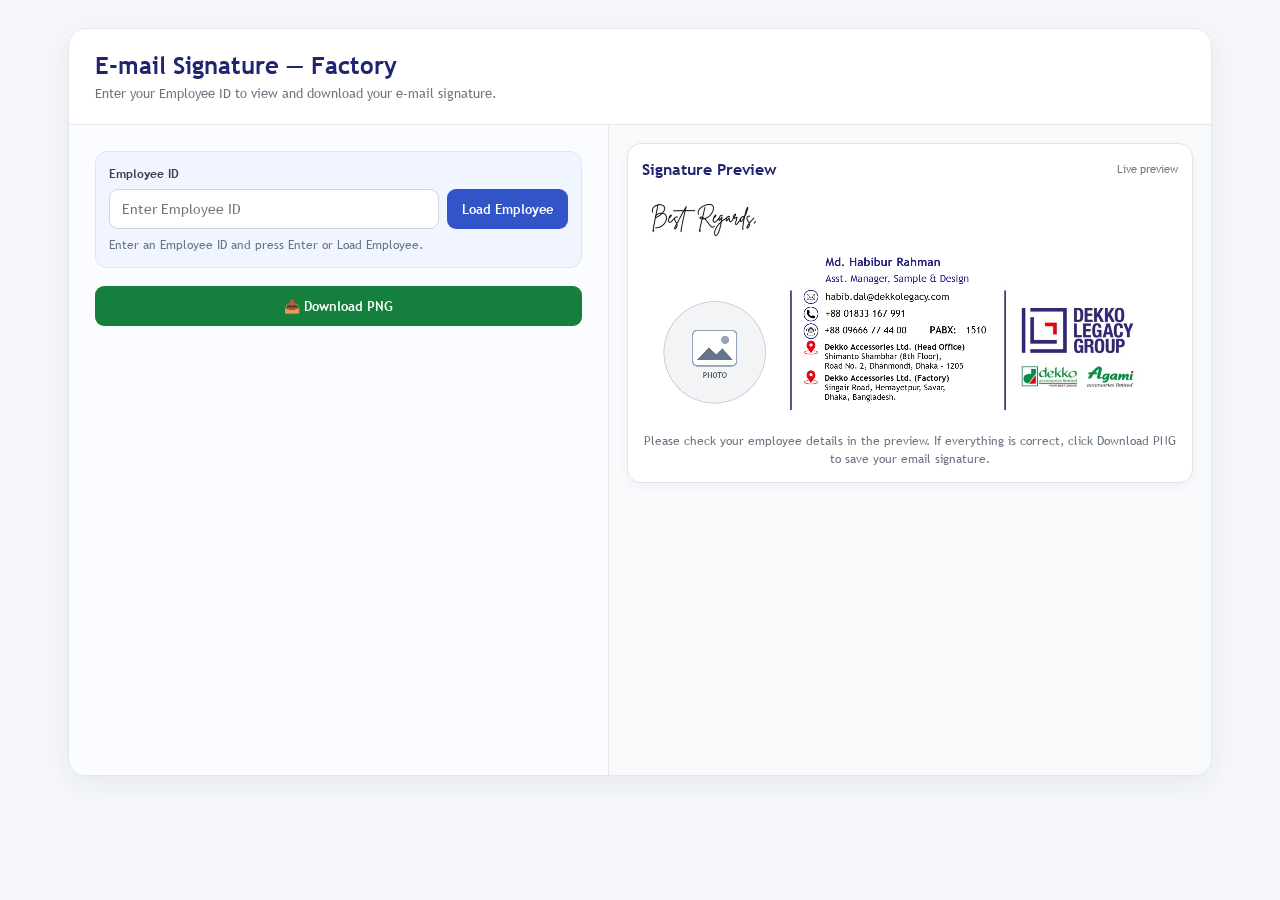
<file: docs/email-signature-factory-old-logo.html>
<!DOCTYPE html>
<html lang="en"><head><meta charset="UTF-8"><meta name="viewport" content="width=device-width,initial-scale=1">
<title>Email Signature Editor - Gmail</title>
<style>
@font-face{font-family:"Trebuchet MS";src:url("fonts/Trebuchet MS.ttf") format("truetype");font-weight:400;font-style:normal;font-display:swap}
@font-face{font-family:"Trebuchet MS";src:url("fonts/Trebuchet MS Bold.ttf") format("truetype");font-weight:700;font-style:normal;font-display:swap}
@font-face{font-family:"Trebuchet MS";src:url("fonts/Trebuchet MS Italic.ttf") format("truetype");font-weight:400;font-style:italic;font-display:swap}
@font-face{font-family:"Trebuchet MS";src:url("fonts/Trebuchet MS Bold Italic.ttf") format("truetype");font-weight:700;font-style:italic;font-display:swap}

*{box-sizing:border-box}body{margin:0;background:#f5f7fb;font-family:"Trebuchet MS",sans-serif;color:#1f2937}.wrap{max-width:1180px;margin:28px auto;padding:0 18px}.panel{background:#fff;border:1px solid #e5e7eb;border-radius:18px;box-shadow:0 8px 28px #17255412;overflow:hidden}.topbar{padding:22px 26px;border-bottom:1px solid #e5e7eb;display:flex;align-items:center;justify-content:space-between;gap:15px}.topbar h2{margin:0;font-size:24px;color:#20256f}.topbar .hint{margin:4px 0 0;color:#6b7280;font-size:13px;line-height:1.4}.dashboard{display:grid;grid-template-columns:540px 1fr;gap:0;min-height:650px}.editor{padding:26px;border-right:1px solid #e5e7eb;background:#fbfcff}.preview-area{padding:18px;background:#f8fafc}.section-title{font-size:15px;font-weight:700;color:#20256f;margin:0 0 14px}.grid{display:grid;grid-template-columns:1fr 1fr;gap:12px}.field{display:flex;flex-direction:column;gap:6px}.field.full{grid-column:1/-1}.field.full.address1-up{transform:translateY(-6px)}.field label{font-weight:700;font-size:12px;color:#374151}input[type=text],textarea{padding:10px 12px;border:1px solid #d1d5db;border-radius:9px;font-size:14px;width:100%;font-family:"Trebuchet MS",sans-serif;background:#fff;outline:none}input[type=text]:focus,textarea:focus{border-color:#3154c8;box-shadow:0 0 0 3px #3154c81a}.address-field textarea{min-height:62px;resize:vertical;line-height:1.35}input[type=file]{width:100%;font-size:12px;padding:8px;border:1px dashed #cbd5e1;border-radius:9px;background:#fff}.actions{display:grid;grid-template-columns:1fr 1fr;gap:9px;margin-top:18px}.actions button:first-child{grid-column:1/-1}.buttons{display:contents}button{border:0;border-radius:9px;padding:11px 15px;font-weight:700;font-size:13px;cursor:pointer;font-family:"Trebuchet MS",sans-serif}.primary{background:#3154c8;color:#fff}.green{background:#16803c;color:#fff}.gray{background:#e5e7eb;color:#1f2937}.cropbox{display:none;margin:15px 0;padding:14px;border:1px solid #dbe1ea;border-radius:12px;background:#fff}.cropstage{width:min(100%,360px);height:min(100%,360px);aspect-ratio:1/1;background:#eee;overflow:hidden;position:relative;touch-action:none;border-radius:50%}#cropCanvas{display:block;width:100%;height:100%}.cropcontrols{display:flex;gap:10px;align-items:center;flex-wrap:wrap;margin-top:10px}.cropcontrols label{font-size:12px}.preview-card{background:#fff;border:1px solid #e1e5eb;border-radius:14px;padding:14px;box-shadow:0 3px 14px #1725540b}.preview-head{display:flex;justify-content:space-between;align-items:center;margin-bottom:12px}.preview-head h3{margin:0;font-size:16px;color:#20256f}.preview-head span{font-size:11px;color:#6b7280}.preview{margin:0;background:#fff;border:0;padding:8px;overflow:auto;border-radius:10px}#signature{display:block;max-width:100%;height:auto}.note{font-size:12px;color:#6b7280;line-height:1.5;margin-top:10px}.photo-icon{font-family:"Apple Color Emoji","Segoe UI Emoji","Noto Color Emoji",sans-serif;font-size:13px}.mini-label{font-size:11px;color:#6b7280;margin-top:4px}.employee-lookup{display:grid;grid-template-columns:1fr auto;gap:8px;align-items:end;margin-bottom:18px;padding:13px;background:#f1f5ff;border:1px solid #dbe5ff;border-radius:12px}.employee-lookup .field{min-width:0}.employee-lookup button{white-space:nowrap;min-height:38px}.lookup-status{grid-column:1/-1;margin:0;font-size:12px;line-height:1.4;color:#64748b;min-height:16px}.lookup-status.error{color:#b91c1c}.lookup-status.success{color:#15803d}@media(max-width:560px){.employee-lookup{grid-template-columns:1fr}.employee-lookup button{width:100%}}@media(max-width:850px){.dashboard{grid-template-columns:1fr}.editor{border-right:0;border-bottom:1px solid #e5e7eb}.topbar{align-items:flex-start;flex-direction:column}}@media(max-width:560px){.grid{grid-template-columns:1fr}.field.full{grid-column:auto}.wrap{padding:0 8px}.editor,.preview-area{padding:16px}}

/* Public mode is read-only; editing controls appear only after Dekko admin verification. */
body:not(.admin-mode) .editor > .section-title,
body:not(.admin-mode) .editor > .grid,
body:not(.admin-mode) #cropbox,
body:not(.admin-mode) #update,
body:not(.admin-mode) #reset,
body:not(.admin-mode) #googleSignIn,
body:not(.admin-mode) #gmailSend,
body:not(.admin-mode) #outlookCompose,
body:not(.admin-mode) #gmailStatus {
  display: none !important;
}
body:not(.admin-mode) .actions {
  grid-template-columns: 1fr;
}
body:not(.admin-mode) .actions button:first-child {
  grid-column: auto;
}

/* Individual action button colors */
.actions #update { background:#2563eb; color:#fff; }
.actions #download { background:#15803d; color:#fff; }
.actions #reset { background:#ea580c; color:#fff; }
.actions #googleSignIn { background:#fff; color:#3c4043; border:1px solid #dadce0; }
.actions #gmailSend { background:#d93025; color:#fff; }
.actions #outlookCompose { background:#0078d4; color:#fff; }
.actions button { transition:filter .15s ease, transform .15s ease; }
.actions button:hover { filter:brightness(.93); }

</style></head><body><div class="wrap"><div class="panel">
<div class="topbar"><div><h2>Email Signature Editor</h2><div class="hint">Create and update your professional email signature from one dashboard.</div></div></div>
<div class="dashboard">
<section class="editor">
<div class="section-title">Signature Information</div>
<div class="employee-lookup">
  <div class="field"><label for="employeeId">Employee ID</label><input id="employeeId" type="text" placeholder="Enter Employee ID" autocomplete="off"></div>
  <button class="primary" id="loadEmployee" type="button">Load Employee</button>
  <p id="employeeLookupStatus" class="lookup-status" role="status" aria-live="polite">Enter an Employee ID and press Enter or Load Employee.</p>
</div>
<div class="grid">
<div class="field"><label>1. 👤 Name</label><input id="name" type="text"></div>
<div class="field"><label>2. 💼 Designation</label><input id="designation" type="text"></div>
<div class="field"><label>3. 🏢 Department</label><input id="department" type="text"></div>
<div class="field"><label>4. ✉️ Email</label><input id="email" type="text"></div>
<div class="field"><label>5. 📱 Phone No</label><input id="phone" type="text"></div>
<div class="field"><label>6. ☎️ Telephone No</label><input id="telephone" type="text"></div>
<div class="field"><label>7. ☎️ PABX</label><input id="pabx" type="text"></div>
<div class="field full address1-up"><label>8. 📍 Address 1</label><textarea id="address1"></textarea></div>
<div class="field full"><label>9. 📍 Address 2</label><textarea id="address2"></textarea></div>
<div class="field full"><label><span class="photo-icon">🖼️</span> Photo</label><input id="photoFile" type="file" accept="image/*"><div class="mini-label">Upload a new photo and crop it before applying.</div></div>
</div>
<div id="cropbox" class="cropbox"><b>Photo Crop</b><p class="note">Drag the photo to adjust its position and use Zoom to adjust the crop.</p><div class="cropstage"><canvas id="cropCanvas" width="420" height="420"></canvas></div><div class="cropcontrols"><label>Zoom <input id="zoom" type="range" min="0.05" max="3" step=".01" value="1"></label><button class="primary" id="applyCrop">Apply Crop</button><button class="gray" id="cancelCrop">Cancel</button></div></div>
<div class="actions"><button class="primary" id="update">🔄 Update Signature</button><button class="green" id="download">📥 Download PNG</button><button class="gray" id="reset">↩️ Reset</button><button class="primary" id="googleSignIn">🔐 Sign in with Google</button><button class="green" id="gmailSend">✉️ Send via Gmail</button><button class="primary" id="outlookCompose">📧 Open Outlook Compose</button></div><div id="gmailStatus" class="note" style="margin-top:10px">Gmail: Not signed in</div>
</section>
<section class="preview-area"><div class="preview-card"><div class="preview-head"><h3>Signature Preview</h3><span>Live preview</span></div><div class="preview"><canvas id="signature"></canvas></div><div class="note" style="text-align:center">Please check your employee details in the preview. If everything is correct, click Download PNG to save your email signature.</div></div></section>
</div></div></div>
<script src="https://accounts.google.com/gsi/client" async defer></script>
<script>
const GOOGLE_CLIENT_ID = "208293006776-vt6cmnbibo1k1j8a374vg2cvck32oshs.apps.googleusercontent.com";
const GMAIL_SCOPE = "https://www.googleapis.com/auth/gmail.send";
let gmailToken = null;
let gmailTokenClient = null;

function setGmailStatus(msg, ok=false){
  const el=document.getElementById('gmailStatus');
  if(el){ el.textContent='Gmail: '+msg; el.style.color=ok?'#16803c':'#6b7280'; }
}

function initGoogleAuth(){
  if(!window.google || !google.accounts || !google.accounts.oauth2) return false;
  gmailTokenClient=google.accounts.oauth2.initTokenClient({
    client_id:GOOGLE_CLIENT_ID,
    scope:GMAIL_SCOPE,
    callback:(response)=>{
      if(response && response.access_token){
        gmailToken=response.access_token;
        setGmailStatus('Signed in and authorized to send email.', true);
      }else if(response && response.error){
        setGmailStatus('Authorization failed: '+response.error);
      }
    }
  });
  return true;
}

window.addEventListener('load',()=>{
  let tries=0;
  const timer=setInterval(()=>{
    tries++;
    if(initGoogleAuth() || tries>40) clearInterval(timer);
  },250);
});

async function ensureGmailAuth(){
  if(!gmailTokenClient && !initGoogleAuth()) throw new Error('Google sign-in is still loading. Please wait a moment and try again.');
  if(gmailToken) return gmailToken;
  return await new Promise((resolve,reject)=>{
    const old=gmailTokenClient.callback;
    gmailTokenClient.callback=(response)=>{
      gmailTokenClient.callback=old;
      if(response && response.access_token){ gmailToken=response.access_token; setGmailStatus('Signed in and authorized to send email.',true); resolve(gmailToken); }
      else reject(new Error(response?.error_description || response?.error || 'Google authorization was cancelled.'));
    };
    gmailTokenClient.requestAccessToken({prompt:'consent'});
  });
}

function b64urlFromBytes(bytes){
  let binary='';
  const step=0x8000;
  for(let i=0;i<bytes.length;i+=step) binary+=String.fromCharCode(...bytes.subarray(i,Math.min(i+step,bytes.length)));
  return btoa(binary).replace(/\+/g,'-').replace(/\//g,'_').replace(/=+$/,'');
}
function b64urlFromText(text){ return b64urlFromBytes(new TextEncoder().encode(text)); }

function buildGmailRaw(to, subject, html, imageDataUrl){
  const boundary='sig_'+Date.now().toString(36)+'_'+Math.random().toString(36).slice(2);
  const imageB64=imageDataUrl.split(',')[1] || '';
  const crlf='\r\n';
  const mime=[
    'MIME-Version: 1.0',
    'To: '+to,
    'Subject: '+subject,
    'Content-Type: multipart/related; boundary="'+boundary+'"',
    '',
    '--'+boundary,
    'Content-Type: text/html; charset="UTF-8"',
    'Content-Transfer-Encoding: 8bit',
    '',
    html,
    '',
    '--'+boundary,
    'Content-Type: image/png; name="Email_Signature.png"',
    'Content-Transfer-Encoding: base64',
    'Content-ID: <signature-image>',
    'Content-Disposition: inline; filename="Email_Signature.png"',
    '',
    imageB64,
    '',
    '--'+boundary+'--',
    ''
  ].join(crlf);
  return b64urlFromText(mime);
}

async function sendViaGmail(){
  const to=prompt('Recipient email address:','');
  if(!to) return;
  const subject=prompt('Email subject:','Email Signature');
  if(subject===null) return;
  const sendBtn=document.getElementById('gmailSend');
  try{
    sendBtn.disabled=true;
    sendBtn.textContent='Sending...';
    const token=await ensureGmailAuth();
    await Promise.all(Object.values(ICON_READY));
    draw();
    const imageDataUrl=sig.toDataURL('image/png');
    const html='<div style="font-family:"Trebuchet MS",sans-serif;font-size:14px">Hello,<br><br>Please find my email signature below.<br><br><img src="cid:signature-image" style="display:block;width:100%;max-width:'+sig.width+'px;height:auto" alt="Email Signature"></div>';
    const raw=buildGmailRaw(to,subject,html,imageDataUrl);
    const res=await fetch('https://gmail.googleapis.com/gmail/v1/users/me/messages/send',{
      method:'POST',
      headers:{'Authorization':'Bearer '+token,'Content-Type':'application/json'},
      body:JSON.stringify({raw})
    });
    if(!res.ok){
      const errText=await res.text();
      if(res.status===401){ gmailToken=null; setGmailStatus('Authorization expired. Click Sign in with Google again.'); }
      throw new Error('Gmail API '+res.status+': '+errText);
    }
    setGmailStatus('Email sent successfully.',true);
    alert('Email sent successfully via Gmail.');
  }catch(err){
    console.error(err);
    alert('Gmail send failed.\n\n'+err.message);
    if(!gmailToken) setGmailStatus('Not signed in.');
  }finally{
    sendBtn.disabled=false;
    sendBtn.textContent='✉️ Send via Gmail';
  }
}

document.addEventListener('DOMContentLoaded',()=>{
  document.getElementById('googleSignIn')?.addEventListener('click',async()=>{
    try{ await ensureGmailAuth(); alert('Google sign-in/authorization successful.'); }
    catch(err){ alert('Google sign-in failed.\n\n'+err.message); }
  });
  document.getElementById('gmailSend')?.addEventListener('click',sendViaGmail);
});

const SOURCE="[data-uri]";
const base=new Image(), sig=document.getElementById('signature'), sctx=sig.getContext('2d');
base.onload=async()=>{sig.width=base.naturalWidth;sig.height=base.naturalHeight;await Promise.all([document.fonts.load("400 16px Trebuchet MS"),document.fonts.load("700 16px Trebuchet MS"),...Object.values(ICON_READY)]);draw();};base.src=SOURCE;
let photoCrop=null, cropImage=null, scale=1, ox=0, oy=0, dragging=false, lastX=0,lastY=0;
const cc=document.getElementById('cropCanvas'), cctx=cc.getContext('2d');
const $=id=>document.getElementById(id), value=id=>$(id).value.trim();

// Format Bangladesh mobile numbers as: +88 01833 167 991.
function formatBangladeshMobile(raw) {
  let digits = String(raw || '').replace(/\D/g, '');
  // Accept numbers entered with the international +880 prefix as well.
  if (digits.startsWith('88') && digits.length === 13) digits = digits.slice(2);
  if (digits.length === 11 && digits.startsWith('01')) {
    return `+88 ${digits.slice(0, 5)} ${digits.slice(5, 8)} ${digits.slice(8)}`;
  }
  return String(raw || '').trim();
}

$('phone').addEventListener('blur', () => {
  $('phone').value = formatBangladeshMobile($('phone').value);
});

const DEFAULTS={
 name:'Md. Habibur Rahman',
 designation:'Asst. Manager',
 department:'Sample & Design',
 email:'habib.dal@dekkolegacy.com',
 phone:'+88 01833 167 991',
 telephone:'+88 09666 77 44 00',
 pabx:'1510',
 address1:'Dekko Accessories Ltd. (Head Office)\nShimanto Shambhar (8th Floor),\nRoad No. 2, Dhanmondi, Dhaka - 1205',
 address2:'Dekko Accessories Ltd. (Factory)\nSingair Road, Hemayetpur, Savar,\nDhaka, Bangladesh.'
};
function loadDefaults(){Object.entries(DEFAULTS).forEach(([id,v])=>$(id).value=v);}
loadDefaults();

// Dekko Employee Info V2 public read configuration.
// This is the same publishable browser key used by the existing project.
const DEKKO_SUPABASE_URL = 'https://' + 'jnkpswbieqoprvvkhxvu' + '.supabase.co';
const DEKKO_SUPABASE_KEY = 'sb_publishable_q0cxNXSQ7iFRmCOqonhWOw_Xnt0FEnP';
const SIGNATURE_DIVISION = 'factory';
const SIGNATURE_EMPLOYEE_VIEW = 'employee_directory_factory_public';
const SIGNATURE_ADMIN_UID = 'f0fcbd2e-003e-4fc2-bc2e-51b13c5f0814';

async function verifyDekkoSignatureAdmin() {
  try {
    if (window.parent === window ||
        typeof window.parent.getDekkoSignatureAdminToken !== 'function') return false;

    const token = window.parent.getDekkoSignatureAdminToken();
    if (!token) return false;

    const response = await fetch(`${DEKKO_SUPABASE_URL}/auth/v1/user`, {
      headers: {
        apikey: DEKKO_SUPABASE_KEY,
        Authorization: `Bearer ${token}`
      }
    });
    if (!response.ok) return false;

    const user = await response.json();
    return user && user.id === SIGNATURE_ADMIN_UID;
  } catch (error) {
    console.warn('Signature admin verification failed:', error);
    return false;
  }
}

async function refreshSignatureAdminAccess() {
  const isAdmin = await verifyDekkoSignatureAdmin();
  document.body.classList.toggle('admin-mode', isAdmin);

  const heading = document.querySelector('.topbar h2');
  const hint = document.querySelector('.topbar .hint');
  const divisionName = SIGNATURE_DIVISION === 'factory' ? 'Factory' : 'Head Office';

  if (heading) heading.textContent = `E-mail Signature — ${divisionName}`;
  if (hint) {
    hint.textContent = isAdmin
      ? 'Admin mode: edit employee signature details and download the signature.'
      : 'Enter your Employee ID to view and download your e-mail signature.';
  }
  return isAdmin;
}

window.addEventListener('focus', refreshSignatureAdminAccess);


function setEmployeeLookupStatus(message, type='') {
  const el = $('employeeLookupStatus');
  if (!el) return;
  el.textContent = message;
  el.className = 'lookup-status' + (type ? ' ' + type : '');
}

function getDekkoPhotoUrl(employee) {
  const employeeNo = String(employee.employee_no || employee.emp_no || employee.employeeNo || '').trim();
  if (!employeeNo) return '';
  const storedPhotoPath = String(employee.photo_path || '').trim();
  const cloudinaryPrefix = 'https' + '://' + 'res.cloudinary.com/lnhd3otv/image/upload/';
  return storedPhotoPath.startsWith(cloudinaryPrefix)
    ? storedPhotoPath
    : cloudinaryPrefix + encodeURIComponent(employeeNo) + '.jpg';
}

async function loadDekkoPhoto(employee) {
  const photoUrl = getDekkoPhotoUrl(employee);
  if (!photoUrl) {
    photoCrop = null;
    draw();
    return 'No photo path or Employee ID was found; the signature will show the photo placeholder.';
  }

  const cacheBustedPhotoUrl = new URL(photoUrl);
  cacheBustedPhotoUrl.searchParams.set('v', Date.now().toString());

  const image = new Image();
  image.crossOrigin = 'anonymous';
  await new Promise((resolve, reject) => {
    image.onload = resolve;
    image.onerror = () => reject(new Error('Employee photo could not be loaded from the Dekko photo source.'));
    image.src = cacheBustedPhotoUrl.toString();
  });

  // Match the All Employees photo style: object-fit: cover.
  const crop = document.createElement('canvas');
  crop.width = 420;
  crop.height = 420;
  const ctx = crop.getContext('2d');
  const side = Math.min(image.naturalWidth, image.naturalHeight);
  const sx = (image.naturalWidth - side) / 2;
  const sy = (image.naturalHeight - side) / 2;
  ctx.drawImage(image, sx, sy, side, side, 0, 0, 420, 420);
  // toDataURL also verifies that the remote image permits safe canvas export.
  const dataUrl = crop.toDataURL('image/png');
  photoCrop = new Image();
  await new Promise((resolve, reject) => {
    photoCrop.onload = resolve;
    photoCrop.onerror = () => reject(new Error('Employee photo could not be prepared for the signature.'));
    photoCrop.src = dataUrl;
  });
  draw();
  return 'Employee photo loaded from the Dekko photo source.';
}

async function findDekkoEmployee(employeeNo) {
  const url = `${DEKKO_SUPABASE_URL}/rest/v1/${SIGNATURE_EMPLOYEE_VIEW}?select=*&employee_no=eq.${encodeURIComponent(employeeNo)}&limit=1`;
  const response = await fetch(url, {
    headers: {
      apikey: DEKKO_SUPABASE_KEY,
      Authorization: `Bearer ${DEKKO_SUPABASE_KEY}`
    }
  });
  if (!response.ok) {
    const detail = await response.text().catch(() => '');
    throw new Error(`Supabase lookup failed (${response.status})${detail ? ': ' + detail.slice(0, 180) : ''}`);
  }
  const rows = await response.json();
  return Array.isArray(rows) && rows.length ? rows[0] : null;
}

async function loadEmployeeById() {
  const employeeNo = $('employeeId').value.trim();
  if (!employeeNo) {
    setEmployeeLookupStatus('Please enter an Employee ID.', 'error');
    $('employeeId').focus();
    return;
  }

  const button = $('loadEmployee');
  button.disabled = true;
  button.textContent = 'Loading...';
  setEmployeeLookupStatus('Searching Dekko employee records...');
  try {
    const employee = await findDekkoEmployee(employeeNo);
    if (!employee) {
      setEmployeeLookupStatus(`No employee found for ID: ${employeeNo}`, 'error');
      return;
    }

    $('name').value = employee.employee_name || '';
    $('designation').value = employee.designation || '';
    $('department').value = employee.department || '';
    $('email').value = employee.email_official || '';
    $('phone').value = formatBangladeshMobile(employee.personal_no || employee.phone_official || '');
    $('pabx').value = employee.pabx_number || '';
    // The shared office telephone and both company addresses remain editable defaults.

    $('photoFile').value = '';
    cropImage = null;
    $('cropbox').style.display = 'none';
    try {
      const photoMessage = await loadDekkoPhoto(employee);
      setEmployeeLookupStatus(`Loaded ${employee.employee_name || employeeNo}. ${photoMessage}`, 'success');
    } catch (photoError) {
      photoCrop = null;
      draw();
      setEmployeeLookupStatus(`Employee information loaded, but photo failed: ${photoError.message} You can upload and crop a photo manually.`, 'error');
    }
    await Promise.all(Object.values(ICON_READY));
    draw();
  } catch (error) {
    console.error('Employee lookup error:', error);
    setEmployeeLookupStatus(error.message || 'Could not load employee information.', 'error');
  } finally {
    button.disabled = false;
    button.textContent = 'Load Employee';
  }
}

$('loadEmployee').addEventListener('click', loadEmployeeById);
$('employeeId').addEventListener('keydown', event => {
  if (event.key === 'Enter') {
    event.preventDefault();
    loadEmployeeById();
  }
});

function fit(text,font,maxWidth,weight='400'){sctx.font=weight+' '+font+'px "Trebuchet MS"';let size=font;while(sctx.measureText(text).width>maxWidth&&size>10){size-=1;sctx.font=weight+' '+size+'px "Trebuchet MS"';}return size;}
function write(text,x,y,maxWidth,font,color='#111',weight='400'){
 text=String(text||'');sctx.save();sctx.beginPath();sctx.rect(x,y-font-7,maxWidth,font+16);sctx.clip();
 let size=fit(text,font,maxWidth,weight);sctx.font=weight+' '+size+'px "Trebuchet MS"';sctx.fillStyle=color;sctx.textBaseline='alphabetic';sctx.fillText(text,x,y);sctx.restore();
}
const ICONS={
 email:'[data-uri]',
 mobile:'[data-uri]',
 phone:'[data-uri]',
 location:'[data-uri]'
};
const ICON_IMAGES={};
const ICON_READY={};
Object.keys(ICONS).forEach(type=>{
 const img=new Image();
 ICON_IMAGES[type]=img;
 ICON_READY[type]=new Promise(resolve=>{
   img.onload=resolve;
   img.onerror=resolve;
 });
 img.src=ICONS[type];
});
function drawIcon(x,y,type){
 const img=ICON_IMAGES[type]||ICON_IMAGES.email;
 if(img && img.complete && img.naturalWidth){
   sctx.drawImage(img,x-24,y-24,48,48);
 }
}

function draw(){
 if(!base.complete||!base.naturalWidth)return;
 sctx.clearRect(0,0,sig.width,sig.height);
sctx.drawImage(base,0,0);
// Shift the complete right-side group 40px left from v14:
// editable text/contact + logo-side separator + all three logos.
// The original source group is copied from x=1090 to x=1040 (50px total from source),
// because v14 had already moved this group 10px left.
// Clear the editable text area first, then clear the old logo area, then redraw the group.
 sctx.fillStyle='#fff';
 sctx.fillRect(430,135,610,sig.height-135);
 sctx.fillRect(1040,0,sig.width-1040,sig.height);
 sctx.drawImage(base,1090,0,sig.width-1090,sig.height,1040,0,sig.width-1090,sig.height);

 // Remove the complete old photo and keep one demo photo until the user uploads a new one.
 sctx.save();sctx.fillStyle='#fff';sctx.fillRect(35,265,325,390);sctx.restore();
 if(photoCrop){
   // Draw the complete photo inside a circular white frame without a square background.
   sctx.save();
   sctx.beginPath();
   sctx.arc(191,450,150,0,Math.PI*2);
   sctx.fillStyle='#fff';
   sctx.fill();
   sctx.clip();
   sctx.drawImage(photoCrop,41,300,300,300);
   sctx.restore();

 } else {
   // Photo placeholder icon in the Signature Preview.
   sctx.save();
   sctx.beginPath();
   sctx.arc(191,450,150,0,Math.PI*2);
   sctx.fillStyle='#f3f4f6';
   sctx.fill();
   sctx.strokeStyle='#cbd5e1';
   sctx.lineWidth=3;
   sctx.stroke();
   sctx.beginPath();
   sctx.roundRect(126,385,130,105,14);
   sctx.fillStyle='#fff';
   sctx.fill();
   sctx.strokeStyle='#94a3b8';
   sctx.lineWidth=4;
   sctx.stroke();
   // sun
   sctx.beginPath();sctx.arc(222,413,12,0,Math.PI*2);sctx.fillStyle='#94a3b8';sctx.fill();
   // mountains
   sctx.beginPath();
   sctx.moveTo(139,472);sctx.lineTo(174,435);sctx.lineTo(196,456);sctx.lineTo(214,438);sctx.lineTo(244,472);sctx.closePath();
   sctx.fillStyle='#64748b';sctx.fill();
   sctx.fillStyle='#475569';
   sctx.font='700 22px "Trebuchet MS"';
   sctx.textAlign='center';
   sctx.fillText('PHOTO',191,525);
   sctx.restore();
 }

 // Editable information.
 write(value('name'),518,195,530,35,'#292779','700');
 const dept=value('department').trim();
 const isManagement=/^manag(?:e)?ment$/i.test(dept);
 const role=[value('designation'),isManagement?'':dept].filter(Boolean).join(', ');
 write(role,518,242,530,30,'#302d83');

 // Colored circular contact icons: Email / Mobile / Phone / Location.
 drawIcon(475,286,'email');
 drawIcon(475,336,'mobile');
 drawIcon(475,386,'phone');
 drawIcon(475,436,'location');
 drawIcon(475,524,'location');

 write(value('email'),518,295,530,29);
 write(value('phone'),518,345,530,29);

 // Office phone + PABX. Only PABX is bold; its number is regular.
 write(value('telephone'),516,394,300,28);
 sctx.font='700 29px "Trebuchet MS"';sctx.fillStyle='#111';sctx.fillText('PABX:',826,394);
 sctx.font='400 29px "Trebuchet MS"';sctx.fillText('  '+value('pabx'),915,394);

 // Two editable addresses. Each line remains editable from the dashboard.
 function writeAddress(text,x,y,maxWidth,font,color='#111',lineGap=26){
   String(text||'').split(/\n/).filter(Boolean).slice(0,3).forEach((line,i)=>{
     write(line,x,y+i*lineGap,maxWidth,font,color,i===0?'700':'400');
   });
 }
 writeAddress(value('address1'),516,442,540,24,'#111',28);
 writeAddress(value('address2'),516,534,540,24,'#111',28);

 // Best Regards remains part of the original embedded signature artwork (image), so its appearance is font-independent.

 // Keep the original separator from the source image. It already sits
 // immediately before the three logos and is intentionally not redrawn.
}

function renderCrop(){
 if(!cropImage)return;
 cctx.clearRect(0,0,420,420);
 cctx.save();
 cctx.beginPath();
 cctx.arc(210,210,210,0,Math.PI*2);
 cctx.fillStyle='#fff';
 cctx.fill();
 cctx.clip();
 const w=cropImage.width*scale,h=cropImage.height*scale;
 cctx.drawImage(cropImage,ox,oy,w,h);
 cctx.restore();
}
$('photoFile').addEventListener('change',e=>{
 const f=e.target.files[0];if(!f)return;
 const url=URL.createObjectURL(f),im=new Image();
 im.onload=()=>{
   cropImage=im;
   // Fit the complete uploaded photo inside the square crop preview.
   const fitScale=420/Math.min(im.width,im.height);
   scale=fitScale;
   $('zoom').min=0.05;
   $('zoom').max=Math.max(3,fitScale*3);
   $('zoom').value=scale;
   ox=(420-im.width*scale)/2;
   oy=(420-im.height*scale)/2;
   $('cropbox').style.display='block';
   renderCrop();
   URL.revokeObjectURL(url);
 };
 im.src=url;
});
$('zoom').addEventListener('input',()=>{
 if(!cropImage)return;
 const old=scale;
 scale=Number($('zoom').value);
 const cx=210,cy=210;
 ox=cx-(cx-ox)*scale/old;
 oy=cy-(cy-oy)*scale/old;
 renderCrop();
});
cc.addEventListener('pointerdown',e=>{dragging=true;lastX=e.offsetX;lastY=e.offsetY;cc.setPointerCapture(e.pointerId);});
cc.addEventListener('pointermove',e=>{if(!dragging)return;ox+=e.offsetX-lastX;oy+=e.offsetY-lastY;lastX=e.offsetX;lastY=e.offsetY;renderCrop();});
cc.addEventListener('pointerup',()=>dragging=false);cc.addEventListener('pointercancel',()=>dragging=false);
$('applyCrop').onclick=()=>{
 if(!cropImage)return;
 // Save exactly the 420x420 crop canvas. This keeps Apply Crop visually identical.
 const tmp=document.createElement('canvas');tmp.width=420;tmp.height=420;
 const t=tmp.getContext('2d');
 t.clearRect(0,0,420,420);
 t.save();
 t.beginPath();
 t.arc(210,210,210,0,Math.PI*2);
 t.clip();
 t.drawImage(cropImage,ox,oy,cropImage.width*scale,cropImage.height*scale);
 t.restore();
 photoCrop=new Image();
 photoCrop.onload=()=>draw();
 photoCrop.src=tmp.toDataURL('image/png');
 $('cropbox').style.display='none';
};
$('cancelCrop').onclick=()=>{$('cropbox').style.display='none';$('photoFile').value='';cropImage=null;$('zoom').min=.25;$('zoom').max=3;$('zoom').value=1;};
$('update').onclick=draw;
// Add PNG physical-resolution metadata so image viewers show 125mm x 50mm
// while keeping a very high-resolution 4000 x 1600 pixel image.
function addPngDpi(dataUrl, pixelsPerMeter){
 const b64=dataUrl.split(',')[1];
 const bin=atob(b64);
 const src=new Uint8Array(bin.length);
 for(let i=0;i<bin.length;i++) src[i]=bin.charCodeAt(i);
 const dv=new DataView(src.buffer);
 const ihdrLen=dv.getUint32(8);
 const insertAt=8+4+4+ihdrLen+4; // after IHDR chunk
 const type=new TextEncoder().encode('pHYs');
 const data=new Uint8Array(9);
 const d=new DataView(data.buffer);
 d.setUint32(0,pixelsPerMeter);
 d.setUint32(4,pixelsPerMeter);
 data[8]=1; // metres
 const chunk=new Uint8Array(4+4+9+4);
 const cd=new DataView(chunk.buffer);
 cd.setUint32(0,9);
 chunk.set(type,4);
 chunk.set(data,8);
 function crc32(bytes){
   let c=0xffffffff;
   for(let i=0;i<bytes.length;i++){
     c^=bytes[i];
     for(let k=0;k<8;k++) c=(c>>>1)^((c&1)?0xedb88320:0);
   }
   return (c^0xffffffff)>>>0;
 }
 const crcInput=new Uint8Array(13);
 crcInput.set(type,0); crcInput.set(data,4);
 cd.setUint32(17,crc32(crcInput));
 const out=new Uint8Array(src.length+chunk.length);
 out.set(src.slice(0,insertAt),0);
 out.set(chunk,insertAt);
 out.set(src.slice(insertAt),insertAt+chunk.length);
 let outBin='';
 const step=0x8000;
 for(let i=0;i<out.length;i+=step) outBin+=String.fromCharCode(...out.subarray(i,Math.min(i+step,out.length)));
 return 'data:image/png;base64,'+btoa(outBin);
}
$('download').onclick=async()=>{
 await Promise.all(Object.values(ICON_READY));
 draw();
 requestAnimationFrame(()=>{
   // 4000 x 1600 px with 32000 pixels/metre = exactly 125mm x 50mm.
   // This keeps the 2.5:1 ratio while giving a very high-resolution export.
   const outW=4000, outH=1600;
   const out=document.createElement('canvas');
   out.width=outW; out.height=outH;
   const octx=out.getContext('2d');
   octx.imageSmoothingEnabled=true;
   octx.imageSmoothingQuality='high';
   octx.drawImage(sig,0,0,outW,outH);
   const png=addPngDpi(out.toDataURL('image/png'),32000);

   // Use native Android storage when running inside the Dekko Android app.
   if (window.AndroidSignaturePng &&
       typeof window.AndroidSignaturePng.saveSignaturePng === 'function') {
     const saved = window.AndroidSignaturePng.saveSignaturePng(png.split(',')[1]);
     if (!saved) alert('PNG could not be saved. Please try again.');
     return;
   }

   // Keep normal browser download for desktop and mobile browsers.
   const a=document.createElement('a');
   a.download='Email_Signature.png';
   a.href=png;
   a.click();
 });
};
$('reset').onclick=()=>{loadDefaults();$('employeeId').value='';setEmployeeLookupStatus('Enter an Employee ID and press Enter or Load Employee.');photoCrop=null;cropImage=null;$('photoFile').value='';$('cropbox').style.display='none';$('zoom').min=.25;$('zoom').max=3;$('zoom').value=1;draw();};
$('outlookCompose').onclick=()=>{
 const to=prompt('Recipient email address:','');
 if(!to) return;
 const subject=encodeURIComponent('Email Signature');
 const body=encodeURIComponent('Hello,\n\nPlease find my email signature below.\n\n'+value('name')+'\n'+value('designation')+'\n'+value('department')+'\n'+value('email')+'\n'+value('phone')+'\n'+value('telephone')+'\n'+value('pabx')+'\n'+value('address1').replace(/\n/g,'\n')+'\n'+value('address2').replace(/\n/g,'\n'));
 const url='https://outlook.office.com/mail/deeplink/compose?to='+encodeURIComponent(to)+'&subject='+subject+'&body='+body;
 window.open(url,'_blank','noopener');
};
refreshSignatureAdminAccess();
</script></body></html>
</file>
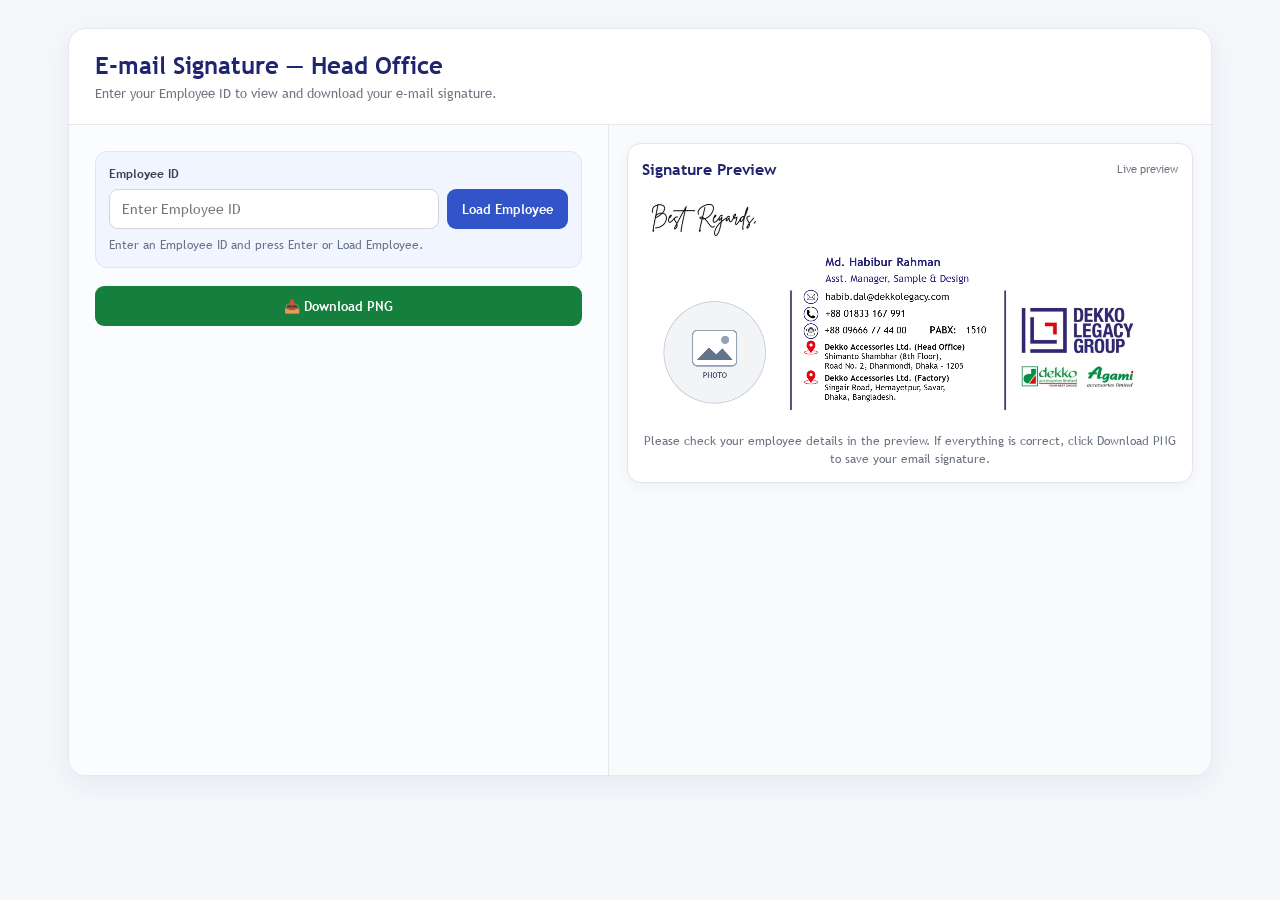
<file: docs/email-signature-headoffice-old-logo.html>
<!DOCTYPE html>
<html lang="en"><head><meta charset="UTF-8"><meta name="viewport" content="width=device-width,initial-scale=1">
<title>Email Signature Editor - Gmail</title>
<style>
@font-face{font-family:"Trebuchet MS";src:url("fonts/Trebuchet MS.ttf") format("truetype");font-weight:400;font-style:normal;font-display:swap}
@font-face{font-family:"Trebuchet MS";src:url("fonts/Trebuchet MS Bold.ttf") format("truetype");font-weight:700;font-style:normal;font-display:swap}
@font-face{font-family:"Trebuchet MS";src:url("fonts/Trebuchet MS Italic.ttf") format("truetype");font-weight:400;font-style:italic;font-display:swap}
@font-face{font-family:"Trebuchet MS";src:url("fonts/Trebuchet MS Bold Italic.ttf") format("truetype");font-weight:700;font-style:italic;font-display:swap}

*{box-sizing:border-box}body{margin:0;background:#f5f7fb;font-family:"Trebuchet MS",sans-serif;color:#1f2937}.wrap{max-width:1180px;margin:28px auto;padding:0 18px}.panel{background:#fff;border:1px solid #e5e7eb;border-radius:18px;box-shadow:0 8px 28px #17255412;overflow:hidden}.topbar{padding:22px 26px;border-bottom:1px solid #e5e7eb;display:flex;align-items:center;justify-content:space-between;gap:15px}.topbar h2{margin:0;font-size:24px;color:#20256f}.topbar .hint{margin:4px 0 0;color:#6b7280;font-size:13px;line-height:1.4}.dashboard{display:grid;grid-template-columns:540px 1fr;gap:0;min-height:650px}.editor{padding:26px;border-right:1px solid #e5e7eb;background:#fbfcff}.preview-area{padding:18px;background:#f8fafc}.section-title{font-size:15px;font-weight:700;color:#20256f;margin:0 0 14px}.grid{display:grid;grid-template-columns:1fr 1fr;gap:12px}.field{display:flex;flex-direction:column;gap:6px}.field.full{grid-column:1/-1}.field.full.address1-up{transform:translateY(-6px)}.field label{font-weight:700;font-size:12px;color:#374151}input[type=text],textarea{padding:10px 12px;border:1px solid #d1d5db;border-radius:9px;font-size:14px;width:100%;font-family:"Trebuchet MS",sans-serif;background:#fff;outline:none}input[type=text]:focus,textarea:focus{border-color:#3154c8;box-shadow:0 0 0 3px #3154c81a}.address-field textarea{min-height:62px;resize:vertical;line-height:1.35}input[type=file]{width:100%;font-size:12px;padding:8px;border:1px dashed #cbd5e1;border-radius:9px;background:#fff}.actions{display:grid;grid-template-columns:1fr 1fr;gap:9px;margin-top:18px}.actions button:first-child{grid-column:1/-1}.buttons{display:contents}button{border:0;border-radius:9px;padding:11px 15px;font-weight:700;font-size:13px;cursor:pointer;font-family:"Trebuchet MS",sans-serif}.primary{background:#3154c8;color:#fff}.green{background:#16803c;color:#fff}.gray{background:#e5e7eb;color:#1f2937}.cropbox{display:none;margin:15px 0;padding:14px;border:1px solid #dbe1ea;border-radius:12px;background:#fff}.cropstage{width:min(100%,360px);height:min(100%,360px);aspect-ratio:1/1;background:#eee;overflow:hidden;position:relative;touch-action:none;border-radius:50%}#cropCanvas{display:block;width:100%;height:100%}.cropcontrols{display:flex;gap:10px;align-items:center;flex-wrap:wrap;margin-top:10px}.cropcontrols label{font-size:12px}.preview-card{background:#fff;border:1px solid #e1e5eb;border-radius:14px;padding:14px;box-shadow:0 3px 14px #1725540b}.preview-head{display:flex;justify-content:space-between;align-items:center;margin-bottom:12px}.preview-head h3{margin:0;font-size:16px;color:#20256f}.preview-head span{font-size:11px;color:#6b7280}.preview{margin:0;background:#fff;border:0;padding:8px;overflow:auto;border-radius:10px}#signature{display:block;max-width:100%;height:auto}.note{font-size:12px;color:#6b7280;line-height:1.5;margin-top:10px}.photo-icon{font-family:"Apple Color Emoji","Segoe UI Emoji","Noto Color Emoji",sans-serif;font-size:13px}.mini-label{font-size:11px;color:#6b7280;margin-top:4px}.employee-lookup{display:grid;grid-template-columns:1fr auto;gap:8px;align-items:end;margin-bottom:18px;padding:13px;background:#f1f5ff;border:1px solid #dbe5ff;border-radius:12px}.employee-lookup .field{min-width:0}.employee-lookup button{white-space:nowrap;min-height:38px}.lookup-status{grid-column:1/-1;margin:0;font-size:12px;line-height:1.4;color:#64748b;min-height:16px}.lookup-status.error{color:#b91c1c}.lookup-status.success{color:#15803d}@media(max-width:560px){.employee-lookup{grid-template-columns:1fr}.employee-lookup button{width:100%}}@media(max-width:850px){.dashboard{grid-template-columns:1fr}.editor{border-right:0;border-bottom:1px solid #e5e7eb}.topbar{align-items:flex-start;flex-direction:column}}@media(max-width:560px){.grid{grid-template-columns:1fr}.field.full{grid-column:auto}.wrap{padding:0 8px}.editor,.preview-area{padding:16px}}

/* Public mode is read-only; editing controls appear only after Dekko admin verification. */
body:not(.admin-mode) .editor > .section-title,
body:not(.admin-mode) .editor > .grid,
body:not(.admin-mode) #cropbox,
body:not(.admin-mode) #update,
body:not(.admin-mode) #reset,
body:not(.admin-mode) #googleSignIn,
body:not(.admin-mode) #gmailSend,
body:not(.admin-mode) #outlookCompose,
body:not(.admin-mode) #gmailStatus {
  display: none !important;
}
body:not(.admin-mode) .actions {
  grid-template-columns: 1fr;
}
body:not(.admin-mode) .actions button:first-child {
  grid-column: auto;
}

/* Individual action button colors */
.actions #update { background:#2563eb; color:#fff; }
.actions #download { background:#15803d; color:#fff; }
.actions #reset { background:#ea580c; color:#fff; }
.actions #googleSignIn { background:#fff; color:#3c4043; border:1px solid #dadce0; }
.actions #gmailSend { background:#d93025; color:#fff; }
.actions #outlookCompose { background:#0078d4; color:#fff; }
.actions button { transition:filter .15s ease, transform .15s ease; }
.actions button:hover { filter:brightness(.93); }

</style></head><body><div class="wrap"><div class="panel">
<div class="topbar"><div><h2>Email Signature Editor</h2><div class="hint">Create and update your professional email signature from one dashboard.</div></div></div>
<div class="dashboard">
<section class="editor">
<div class="section-title">Signature Information</div>
<div class="employee-lookup">
  <div class="field"><label for="employeeId">Employee ID</label><input id="employeeId" type="text" placeholder="Enter Employee ID" autocomplete="off"></div>
  <button class="primary" id="loadEmployee" type="button">Load Employee</button>
  <p id="employeeLookupStatus" class="lookup-status" role="status" aria-live="polite">Enter an Employee ID and press Enter or Load Employee.</p>
</div>
<div class="grid">
<div class="field"><label>1. 👤 Name</label><input id="name" type="text"></div>
<div class="field"><label>2. 💼 Designation</label><input id="designation" type="text"></div>
<div class="field"><label>3. 🏢 Department</label><input id="department" type="text"></div>
<div class="field"><label>4. ✉️ Email</label><input id="email" type="text"></div>
<div class="field"><label>5. 📱 Phone No</label><input id="phone" type="text"></div>
<div class="field"><label>6. ☎️ Telephone No</label><input id="telephone" type="text"></div>
<div class="field"><label>7. ☎️ PABX</label><input id="pabx" type="text"></div>
<div class="field full address1-up"><label>8. 📍 Address 1</label><textarea id="address1"></textarea></div>
<div class="field full"><label>9. 📍 Address 2</label><textarea id="address2"></textarea></div>
<div class="field full"><label><span class="photo-icon">🖼️</span> Photo</label><input id="photoFile" type="file" accept="image/*"><div class="mini-label">Upload a new photo and crop it before applying.</div></div>
</div>
<div id="cropbox" class="cropbox"><b>Photo Crop</b><p class="note">Drag the photo to adjust its position and use Zoom to adjust the crop.</p><div class="cropstage"><canvas id="cropCanvas" width="420" height="420"></canvas></div><div class="cropcontrols"><label>Zoom <input id="zoom" type="range" min="0.05" max="3" step=".01" value="1"></label><button class="primary" id="applyCrop">Apply Crop</button><button class="gray" id="cancelCrop">Cancel</button></div></div>
<div class="actions"><button class="primary" id="update">🔄 Update Signature</button><button class="green" id="download">📥 Download PNG</button><button class="gray" id="reset">↩️ Reset</button><button class="primary" id="googleSignIn">🔐 Sign in with Google</button><button class="green" id="gmailSend">✉️ Send via Gmail</button><button class="primary" id="outlookCompose">📧 Open Outlook Compose</button></div><div id="gmailStatus" class="note" style="margin-top:10px">Gmail: Not signed in</div>
</section>
<section class="preview-area"><div class="preview-card"><div class="preview-head"><h3>Signature Preview</h3><span>Live preview</span></div><div class="preview"><canvas id="signature"></canvas></div><div class="note" style="text-align:center">Please check your employee details in the preview. If everything is correct, click Download PNG to save your email signature.</div></div></section>
</div></div></div>
<script src="https://accounts.google.com/gsi/client" async defer></script>
<script>
const GOOGLE_CLIENT_ID = "208293006776-vt6cmnbibo1k1j8a374vg2cvck32oshs.apps.googleusercontent.com";
const GMAIL_SCOPE = "https://www.googleapis.com/auth/gmail.send";
let gmailToken = null;
let gmailTokenClient = null;

function setGmailStatus(msg, ok=false){
  const el=document.getElementById('gmailStatus');
  if(el){ el.textContent='Gmail: '+msg; el.style.color=ok?'#16803c':'#6b7280'; }
}

function initGoogleAuth(){
  if(!window.google || !google.accounts || !google.accounts.oauth2) return false;
  gmailTokenClient=google.accounts.oauth2.initTokenClient({
    client_id:GOOGLE_CLIENT_ID,
    scope:GMAIL_SCOPE,
    callback:(response)=>{
      if(response && response.access_token){
        gmailToken=response.access_token;
        setGmailStatus('Signed in and authorized to send email.', true);
      }else if(response && response.error){
        setGmailStatus('Authorization failed: '+response.error);
      }
    }
  });
  return true;
}

window.addEventListener('load',()=>{
  let tries=0;
  const timer=setInterval(()=>{
    tries++;
    if(initGoogleAuth() || tries>40) clearInterval(timer);
  },250);
});

async function ensureGmailAuth(){
  if(!gmailTokenClient && !initGoogleAuth()) throw new Error('Google sign-in is still loading. Please wait a moment and try again.');
  if(gmailToken) return gmailToken;
  return await new Promise((resolve,reject)=>{
    const old=gmailTokenClient.callback;
    gmailTokenClient.callback=(response)=>{
      gmailTokenClient.callback=old;
      if(response && response.access_token){ gmailToken=response.access_token; setGmailStatus('Signed in and authorized to send email.',true); resolve(gmailToken); }
      else reject(new Error(response?.error_description || response?.error || 'Google authorization was cancelled.'));
    };
    gmailTokenClient.requestAccessToken({prompt:'consent'});
  });
}

function b64urlFromBytes(bytes){
  let binary='';
  const step=0x8000;
  for(let i=0;i<bytes.length;i+=step) binary+=String.fromCharCode(...bytes.subarray(i,Math.min(i+step,bytes.length)));
  return btoa(binary).replace(/\+/g,'-').replace(/\//g,'_').replace(/=+$/,'');
}
function b64urlFromText(text){ return b64urlFromBytes(new TextEncoder().encode(text)); }

function buildGmailRaw(to, subject, html, imageDataUrl){
  const boundary='sig_'+Date.now().toString(36)+'_'+Math.random().toString(36).slice(2);
  const imageB64=imageDataUrl.split(',')[1] || '';
  const crlf='\r\n';
  const mime=[
    'MIME-Version: 1.0',
    'To: '+to,
    'Subject: '+subject,
    'Content-Type: multipart/related; boundary="'+boundary+'"',
    '',
    '--'+boundary,
    'Content-Type: text/html; charset="UTF-8"',
    'Content-Transfer-Encoding: 8bit',
    '',
    html,
    '',
    '--'+boundary,
    'Content-Type: image/png; name="Email_Signature.png"',
    'Content-Transfer-Encoding: base64',
    'Content-ID: <signature-image>',
    'Content-Disposition: inline; filename="Email_Signature.png"',
    '',
    imageB64,
    '',
    '--'+boundary+'--',
    ''
  ].join(crlf);
  return b64urlFromText(mime);
}

async function sendViaGmail(){
  const to=prompt('Recipient email address:','');
  if(!to) return;
  const subject=prompt('Email subject:','Email Signature');
  if(subject===null) return;
  const sendBtn=document.getElementById('gmailSend');
  try{
    sendBtn.disabled=true;
    sendBtn.textContent='Sending...';
    const token=await ensureGmailAuth();
    await Promise.all(Object.values(ICON_READY));
    draw();
    const imageDataUrl=sig.toDataURL('image/png');
    const html='<div style="font-family:"Trebuchet MS",sans-serif;font-size:14px">Hello,<br><br>Please find my email signature below.<br><br><img src="cid:signature-image" style="display:block;width:100%;max-width:'+sig.width+'px;height:auto" alt="Email Signature"></div>';
    const raw=buildGmailRaw(to,subject,html,imageDataUrl);
    const res=await fetch('https://gmail.googleapis.com/gmail/v1/users/me/messages/send',{
      method:'POST',
      headers:{'Authorization':'Bearer '+token,'Content-Type':'application/json'},
      body:JSON.stringify({raw})
    });
    if(!res.ok){
      const errText=await res.text();
      if(res.status===401){ gmailToken=null; setGmailStatus('Authorization expired. Click Sign in with Google again.'); }
      throw new Error('Gmail API '+res.status+': '+errText);
    }
    setGmailStatus('Email sent successfully.',true);
    alert('Email sent successfully via Gmail.');
  }catch(err){
    console.error(err);
    alert('Gmail send failed.\n\n'+err.message);
    if(!gmailToken) setGmailStatus('Not signed in.');
  }finally{
    sendBtn.disabled=false;
    sendBtn.textContent='✉️ Send via Gmail';
  }
}

document.addEventListener('DOMContentLoaded',()=>{
  document.getElementById('googleSignIn')?.addEventListener('click',async()=>{
    try{ await ensureGmailAuth(); alert('Google sign-in/authorization successful.'); }
    catch(err){ alert('Google sign-in failed.\n\n'+err.message); }
  });
  document.getElementById('gmailSend')?.addEventListener('click',sendViaGmail);
});

const SOURCE="[data-uri]";
const base=new Image(), sig=document.getElementById('signature'), sctx=sig.getContext('2d');
base.onload=async()=>{sig.width=base.naturalWidth;sig.height=base.naturalHeight;await Promise.all([document.fonts.load("400 16px Trebuchet MS"),document.fonts.load("700 16px Trebuchet MS"),...Object.values(ICON_READY)]);draw();};base.src=SOURCE;
let photoCrop=null, cropImage=null, scale=1, ox=0, oy=0, dragging=false, lastX=0,lastY=0;
const cc=document.getElementById('cropCanvas'), cctx=cc.getContext('2d');
const $=id=>document.getElementById(id), value=id=>$(id).value.trim();

// Format Bangladesh mobile numbers as: +88 01833 167 991.
function formatBangladeshMobile(raw) {
  let digits = String(raw || '').replace(/\D/g, '');
  // Accept numbers entered with the international +880 prefix as well.
  if (digits.startsWith('88') && digits.length === 13) digits = digits.slice(2);
  if (digits.length === 11 && digits.startsWith('01')) {
    return `+88 ${digits.slice(0, 5)} ${digits.slice(5, 8)} ${digits.slice(8)}`;
  }
  return String(raw || '').trim();
}

$('phone').addEventListener('blur', () => {
  $('phone').value = formatBangladeshMobile($('phone').value);
});

const DEFAULTS={
 name:'Md. Habibur Rahman',
 designation:'Asst. Manager',
 department:'Sample & Design',
 email:'habib.dal@dekkolegacy.com',
 phone:'+88 01833 167 991',
 telephone:'+88 09666 77 44 00',
 pabx:'1510',
 address1:'Dekko Accessories Ltd. (Head Office)\nShimanto Shambhar (8th Floor),\nRoad No. 2, Dhanmondi, Dhaka - 1205',
 address2:'Dekko Accessories Ltd. (Factory)\nSingair Road, Hemayetpur, Savar,\nDhaka, Bangladesh.'
};
function loadDefaults(){Object.entries(DEFAULTS).forEach(([id,v])=>$(id).value=v);}
loadDefaults();

// Dekko Employee Info V2 public read configuration.
// This is the same publishable browser key used by the existing project.
const DEKKO_SUPABASE_URL = 'https://' + 'jnkpswbieqoprvvkhxvu' + '.supabase.co';
const DEKKO_SUPABASE_KEY = 'sb_publishable_q0cxNXSQ7iFRmCOqonhWOw_Xnt0FEnP';
const SIGNATURE_DIVISION = 'headoffice';
const SIGNATURE_EMPLOYEE_VIEW = 'employee_directory_public';
const SIGNATURE_ADMIN_UID = 'f0fcbd2e-003e-4fc2-bc2e-51b13c5f0814';

async function verifyDekkoSignatureAdmin() {
  try {
    if (window.parent === window ||
        typeof window.parent.getDekkoSignatureAdminToken !== 'function') return false;

    const token = window.parent.getDekkoSignatureAdminToken();
    if (!token) return false;

    const response = await fetch(`${DEKKO_SUPABASE_URL}/auth/v1/user`, {
      headers: {
        apikey: DEKKO_SUPABASE_KEY,
        Authorization: `Bearer ${token}`
      }
    });
    if (!response.ok) return false;

    const user = await response.json();
    return user && user.id === SIGNATURE_ADMIN_UID;
  } catch (error) {
    console.warn('Signature admin verification failed:', error);
    return false;
  }
}

async function refreshSignatureAdminAccess() {
  const isAdmin = await verifyDekkoSignatureAdmin();
  document.body.classList.toggle('admin-mode', isAdmin);

  const heading = document.querySelector('.topbar h2');
  const hint = document.querySelector('.topbar .hint');
  const divisionName = SIGNATURE_DIVISION === 'factory' ? 'Factory' : 'Head Office';

  if (heading) heading.textContent = `E-mail Signature — ${divisionName}`;
  if (hint) {
    hint.textContent = isAdmin
      ? 'Admin mode: edit employee signature details and download the signature.'
      : 'Enter your Employee ID to view and download your e-mail signature.';
  }
  return isAdmin;
}

window.addEventListener('focus', refreshSignatureAdminAccess);


function setEmployeeLookupStatus(message, type='') {
  const el = $('employeeLookupStatus');
  if (!el) return;
  el.textContent = message;
  el.className = 'lookup-status' + (type ? ' ' + type : '');
}

function getDekkoPhotoUrl(employee) {
  const employeeNo = String(employee.employee_no || employee.emp_no || employee.employeeNo || '').trim();
  if (!employeeNo) return '';
  const storedPhotoPath = String(employee.photo_path || '').trim();
  const cloudinaryPrefix = 'https' + '://' + 'res.cloudinary.com/lnhd3otv/image/upload/';
  return storedPhotoPath.startsWith(cloudinaryPrefix)
    ? storedPhotoPath
    : cloudinaryPrefix + encodeURIComponent(employeeNo) + '.jpg';
}

async function loadDekkoPhoto(employee) {
  const photoUrl = getDekkoPhotoUrl(employee);
  if (!photoUrl) {
    photoCrop = null;
    draw();
    return 'No photo path or Employee ID was found; the signature will show the photo placeholder.';
  }

  const cacheBustedPhotoUrl = new URL(photoUrl);
  cacheBustedPhotoUrl.searchParams.set('v', Date.now().toString());

  const image = new Image();
  image.crossOrigin = 'anonymous';
  await new Promise((resolve, reject) => {
    image.onload = resolve;
    image.onerror = () => reject(new Error('Employee photo could not be loaded from the Dekko photo source.'));
    image.src = cacheBustedPhotoUrl.toString();
  });

  // Match the All Employees photo style: object-fit: cover.
  const crop = document.createElement('canvas');
  crop.width = 420;
  crop.height = 420;
  const ctx = crop.getContext('2d');
  const side = Math.min(image.naturalWidth, image.naturalHeight);
  const sx = (image.naturalWidth - side) / 2;
  const sy = (image.naturalHeight - side) / 2;
  ctx.drawImage(image, sx, sy, side, side, 0, 0, 420, 420);
  // toDataURL also verifies that the remote image permits safe canvas export.
  const dataUrl = crop.toDataURL('image/png');
  photoCrop = new Image();
  await new Promise((resolve, reject) => {
    photoCrop.onload = resolve;
    photoCrop.onerror = () => reject(new Error('Employee photo could not be prepared for the signature.'));
    photoCrop.src = dataUrl;
  });
  draw();
  return 'Employee photo loaded from the Dekko photo source.';
}

async function findDekkoEmployee(employeeNo) {
  const url = `${DEKKO_SUPABASE_URL}/rest/v1/${SIGNATURE_EMPLOYEE_VIEW}?select=*&employee_no=eq.${encodeURIComponent(employeeNo)}&limit=1`;
  const response = await fetch(url, {
    headers: {
      apikey: DEKKO_SUPABASE_KEY,
      Authorization: `Bearer ${DEKKO_SUPABASE_KEY}`
    }
  });
  if (!response.ok) {
    const detail = await response.text().catch(() => '');
    throw new Error(`Supabase lookup failed (${response.status})${detail ? ': ' + detail.slice(0, 180) : ''}`);
  }
  const rows = await response.json();
  return Array.isArray(rows) && rows.length ? rows[0] : null;
}

async function loadEmployeeById() {
  const employeeNo = $('employeeId').value.trim();
  if (!employeeNo) {
    setEmployeeLookupStatus('Please enter an Employee ID.', 'error');
    $('employeeId').focus();
    return;
  }

  const button = $('loadEmployee');
  button.disabled = true;
  button.textContent = 'Loading...';
  setEmployeeLookupStatus('Searching Dekko employee records...');
  try {
    const employee = await findDekkoEmployee(employeeNo);
    if (!employee) {
      setEmployeeLookupStatus(`No employee found for ID: ${employeeNo}`, 'error');
      return;
    }

    $('name').value = employee.employee_name || '';
    $('designation').value = employee.designation || '';
    $('department').value = employee.department || '';
    $('email').value = employee.email_official || '';
    $('phone').value = formatBangladeshMobile(employee.personal_no || employee.phone_official || '');
    $('pabx').value = employee.pabx_number || '';
    // The shared office telephone and both company addresses remain editable defaults.

    $('photoFile').value = '';
    cropImage = null;
    $('cropbox').style.display = 'none';
    try {
      const photoMessage = await loadDekkoPhoto(employee);
      setEmployeeLookupStatus(`Loaded ${employee.employee_name || employeeNo}. ${photoMessage}`, 'success');
    } catch (photoError) {
      photoCrop = null;
      draw();
      setEmployeeLookupStatus(`Employee information loaded, but photo failed: ${photoError.message} You can upload and crop a photo manually.`, 'error');
    }
    await Promise.all(Object.values(ICON_READY));
    draw();
  } catch (error) {
    console.error('Employee lookup error:', error);
    setEmployeeLookupStatus(error.message || 'Could not load employee information.', 'error');
  } finally {
    button.disabled = false;
    button.textContent = 'Load Employee';
  }
}

$('loadEmployee').addEventListener('click', loadEmployeeById);
$('employeeId').addEventListener('keydown', event => {
  if (event.key === 'Enter') {
    event.preventDefault();
    loadEmployeeById();
  }
});

function fit(text,font,maxWidth,weight='400'){sctx.font=weight+' '+font+'px "Trebuchet MS"';let size=font;while(sctx.measureText(text).width>maxWidth&&size>10){size-=1;sctx.font=weight+' '+size+'px "Trebuchet MS"';}return size;}
function write(text,x,y,maxWidth,font,color='#111',weight='400'){
 text=String(text||'');sctx.save();sctx.beginPath();sctx.rect(x,y-font-7,maxWidth,font+16);sctx.clip();
 let size=fit(text,font,maxWidth,weight);sctx.font=weight+' '+size+'px "Trebuchet MS"';sctx.fillStyle=color;sctx.textBaseline='alphabetic';sctx.fillText(text,x,y);sctx.restore();
}
const ICONS={
 email:'[data-uri]',
 mobile:'[data-uri]',
 phone:'[data-uri]',
 location:'[data-uri]'
};
const ICON_IMAGES={};
const ICON_READY={};
Object.keys(ICONS).forEach(type=>{
 const img=new Image();
 ICON_IMAGES[type]=img;
 ICON_READY[type]=new Promise(resolve=>{
   img.onload=resolve;
   img.onerror=resolve;
 });
 img.src=ICONS[type];
});
function drawIcon(x,y,type){
 const img=ICON_IMAGES[type]||ICON_IMAGES.email;
 if(img && img.complete && img.naturalWidth){
   sctx.drawImage(img,x-24,y-24,48,48);
 }
}

function draw(){
 if(!base.complete||!base.naturalWidth)return;
 sctx.clearRect(0,0,sig.width,sig.height);
sctx.drawImage(base,0,0);
// Shift the complete right-side group 40px left from v14:
// editable text/contact + logo-side separator + all three logos.
// The original source group is copied from x=1090 to x=1040 (50px total from source),
// because v14 had already moved this group 10px left.
// Clear the editable text area first, then clear the old logo area, then redraw the group.
 sctx.fillStyle='#fff';
 sctx.fillRect(430,135,610,sig.height-135);
 sctx.fillRect(1040,0,sig.width-1040,sig.height);
 sctx.drawImage(base,1090,0,sig.width-1090,sig.height,1040,0,sig.width-1090,sig.height);

 // Remove the complete old photo and keep one demo photo until the user uploads a new one.
 sctx.save();sctx.fillStyle='#fff';sctx.fillRect(35,265,325,390);sctx.restore();
 if(photoCrop){
   // Draw the complete photo inside a circular white frame without a square background.
   sctx.save();
   sctx.beginPath();
   sctx.arc(191,450,150,0,Math.PI*2);
   sctx.fillStyle='#fff';
   sctx.fill();
   sctx.clip();
   sctx.drawImage(photoCrop,41,300,300,300);
   sctx.restore();

 } else {
   // Photo placeholder icon in the Signature Preview.
   sctx.save();
   sctx.beginPath();
   sctx.arc(191,450,150,0,Math.PI*2);
   sctx.fillStyle='#f3f4f6';
   sctx.fill();
   sctx.strokeStyle='#cbd5e1';
   sctx.lineWidth=3;
   sctx.stroke();
   sctx.beginPath();
   sctx.roundRect(126,385,130,105,14);
   sctx.fillStyle='#fff';
   sctx.fill();
   sctx.strokeStyle='#94a3b8';
   sctx.lineWidth=4;
   sctx.stroke();
   // sun
   sctx.beginPath();sctx.arc(222,413,12,0,Math.PI*2);sctx.fillStyle='#94a3b8';sctx.fill();
   // mountains
   sctx.beginPath();
   sctx.moveTo(139,472);sctx.lineTo(174,435);sctx.lineTo(196,456);sctx.lineTo(214,438);sctx.lineTo(244,472);sctx.closePath();
   sctx.fillStyle='#64748b';sctx.fill();
   sctx.fillStyle='#475569';
   sctx.font='700 22px "Trebuchet MS"';
   sctx.textAlign='center';
   sctx.fillText('PHOTO',191,525);
   sctx.restore();
 }

 // Editable information.
 write(value('name'),518,195,530,35,'#292779','700');
 const dept=value('department').trim();
 const isManagement=/^manag(?:e)?ment$/i.test(dept);
 const role=[value('designation'),isManagement?'':dept].filter(Boolean).join(', ');
 write(role,518,242,530,30,'#302d83');

 // Colored circular contact icons: Email / Mobile / Phone / Location.
 drawIcon(475,286,'email');
 drawIcon(475,336,'mobile');
 drawIcon(475,386,'phone');
 drawIcon(475,436,'location');
 drawIcon(475,524,'location');

 write(value('email'),518,295,530,29);
 write(value('phone'),518,345,530,29);

 // Office phone + PABX. Only PABX is bold; its number is regular.
 write(value('telephone'),516,394,300,28);
 sctx.font='700 29px "Trebuchet MS"';sctx.fillStyle='#111';sctx.fillText('PABX:',826,394);
 sctx.font='400 29px "Trebuchet MS"';sctx.fillText('  '+value('pabx'),915,394);

 // Two editable addresses. Each line remains editable from the dashboard.
 function writeAddress(text,x,y,maxWidth,font,color='#111',lineGap=26){
   String(text||'').split(/\n/).filter(Boolean).slice(0,3).forEach((line,i)=>{
     write(line,x,y+i*lineGap,maxWidth,font,color,i===0?'700':'400');
   });
 }
 writeAddress(value('address1'),516,442,540,24,'#111',28);
 writeAddress(value('address2'),516,534,540,24,'#111',28);

 // Best Regards remains part of the original embedded signature artwork (image), so its appearance is font-independent.

 // Keep the original separator from the source image. It already sits
 // immediately before the three logos and is intentionally not redrawn.
}

function renderCrop(){
 if(!cropImage)return;
 cctx.clearRect(0,0,420,420);
 cctx.save();
 cctx.beginPath();
 cctx.arc(210,210,210,0,Math.PI*2);
 cctx.fillStyle='#fff';
 cctx.fill();
 cctx.clip();
 const w=cropImage.width*scale,h=cropImage.height*scale;
 cctx.drawImage(cropImage,ox,oy,w,h);
 cctx.restore();
}
$('photoFile').addEventListener('change',e=>{
 const f=e.target.files[0];if(!f)return;
 const url=URL.createObjectURL(f),im=new Image();
 im.onload=()=>{
   cropImage=im;
   // Fit the complete uploaded photo inside the square crop preview.
   const fitScale=420/Math.min(im.width,im.height);
   scale=fitScale;
   $('zoom').min=0.05;
   $('zoom').max=Math.max(3,fitScale*3);
   $('zoom').value=scale;
   ox=(420-im.width*scale)/2;
   oy=(420-im.height*scale)/2;
   $('cropbox').style.display='block';
   renderCrop();
   URL.revokeObjectURL(url);
 };
 im.src=url;
});
$('zoom').addEventListener('input',()=>{
 if(!cropImage)return;
 const old=scale;
 scale=Number($('zoom').value);
 const cx=210,cy=210;
 ox=cx-(cx-ox)*scale/old;
 oy=cy-(cy-oy)*scale/old;
 renderCrop();
});
cc.addEventListener('pointerdown',e=>{dragging=true;lastX=e.offsetX;lastY=e.offsetY;cc.setPointerCapture(e.pointerId);});
cc.addEventListener('pointermove',e=>{if(!dragging)return;ox+=e.offsetX-lastX;oy+=e.offsetY-lastY;lastX=e.offsetX;lastY=e.offsetY;renderCrop();});
cc.addEventListener('pointerup',()=>dragging=false);cc.addEventListener('pointercancel',()=>dragging=false);
$('applyCrop').onclick=()=>{
 if(!cropImage)return;
 // Save exactly the 420x420 crop canvas. This keeps Apply Crop visually identical.
 const tmp=document.createElement('canvas');tmp.width=420;tmp.height=420;
 const t=tmp.getContext('2d');
 t.clearRect(0,0,420,420);
 t.save();
 t.beginPath();
 t.arc(210,210,210,0,Math.PI*2);
 t.clip();
 t.drawImage(cropImage,ox,oy,cropImage.width*scale,cropImage.height*scale);
 t.restore();
 photoCrop=new Image();
 photoCrop.onload=()=>draw();
 photoCrop.src=tmp.toDataURL('image/png');
 $('cropbox').style.display='none';
};
$('cancelCrop').onclick=()=>{$('cropbox').style.display='none';$('photoFile').value='';cropImage=null;$('zoom').min=.25;$('zoom').max=3;$('zoom').value=1;};
$('update').onclick=draw;
// Add PNG physical-resolution metadata so image viewers show 125mm x 50mm
// while keeping a very high-resolution 4000 x 1600 pixel image.
function addPngDpi(dataUrl, pixelsPerMeter){
 const b64=dataUrl.split(',')[1];
 const bin=atob(b64);
 const src=new Uint8Array(bin.length);
 for(let i=0;i<bin.length;i++) src[i]=bin.charCodeAt(i);
 const dv=new DataView(src.buffer);
 const ihdrLen=dv.getUint32(8);
 const insertAt=8+4+4+ihdrLen+4; // after IHDR chunk
 const type=new TextEncoder().encode('pHYs');
 const data=new Uint8Array(9);
 const d=new DataView(data.buffer);
 d.setUint32(0,pixelsPerMeter);
 d.setUint32(4,pixelsPerMeter);
 data[8]=1; // metres
 const chunk=new Uint8Array(4+4+9+4);
 const cd=new DataView(chunk.buffer);
 cd.setUint32(0,9);
 chunk.set(type,4);
 chunk.set(data,8);
 function crc32(bytes){
   let c=0xffffffff;
   for(let i=0;i<bytes.length;i++){
     c^=bytes[i];
     for(let k=0;k<8;k++) c=(c>>>1)^((c&1)?0xedb88320:0);
   }
   return (c^0xffffffff)>>>0;
 }
 const crcInput=new Uint8Array(13);
 crcInput.set(type,0); crcInput.set(data,4);
 cd.setUint32(17,crc32(crcInput));
 const out=new Uint8Array(src.length+chunk.length);
 out.set(src.slice(0,insertAt),0);
 out.set(chunk,insertAt);
 out.set(src.slice(insertAt),insertAt+chunk.length);
 let outBin='';
 const step=0x8000;
 for(let i=0;i<out.length;i+=step) outBin+=String.fromCharCode(...out.subarray(i,Math.min(i+step,out.length)));
 return 'data:image/png;base64,'+btoa(outBin);
}
$('download').onclick=async()=>{
 await Promise.all(Object.values(ICON_READY));
 draw();
 requestAnimationFrame(()=>{
   // 4000 x 1600 px with 32000 pixels/metre = exactly 125mm x 50mm.
   // This keeps the 2.5:1 ratio while giving a very high-resolution export.
   const outW=4000, outH=1600;
   const out=document.createElement('canvas');
   out.width=outW; out.height=outH;
   const octx=out.getContext('2d');
   octx.imageSmoothingEnabled=true;
   octx.imageSmoothingQuality='high';
   octx.drawImage(sig,0,0,outW,outH);
   const png=addPngDpi(out.toDataURL('image/png'),32000);

   // Use native Android storage when running inside the Dekko Android app.
   if (window.AndroidSignaturePng &&
       typeof window.AndroidSignaturePng.saveSignaturePng === 'function') {
     const saved = window.AndroidSignaturePng.saveSignaturePng(png.split(',')[1]);
     if (!saved) alert('PNG could not be saved. Please try again.');
     return;
   }

   // Keep normal browser download for desktop and mobile browsers.
   const a=document.createElement('a');
   a.download='Email_Signature.png';
   a.href=png;
   a.click();
 });
};
$('reset').onclick=()=>{loadDefaults();$('employeeId').value='';setEmployeeLookupStatus('Enter an Employee ID and press Enter or Load Employee.');photoCrop=null;cropImage=null;$('photoFile').value='';$('cropbox').style.display='none';$('zoom').min=.25;$('zoom').max=3;$('zoom').value=1;draw();};
$('outlookCompose').onclick=()=>{
 const to=prompt('Recipient email address:','');
 if(!to) return;
 const subject=encodeURIComponent('Email Signature');
 const body=encodeURIComponent('Hello,\n\nPlease find my email signature below.\n\n'+value('name')+'\n'+value('designation')+'\n'+value('department')+'\n'+value('email')+'\n'+value('phone')+'\n'+value('telephone')+'\n'+value('pabx')+'\n'+value('address1').replace(/\n/g,'\n')+'\n'+value('address2').replace(/\n/g,'\n'));
 const url='https://outlook.office.com/mail/deeplink/compose?to='+encodeURIComponent(to)+'&subject='+subject+'&body='+body;
 window.open(url,'_blank','noopener');
};
refreshSignatureAdminAccess();
</script></body></html>
</file>
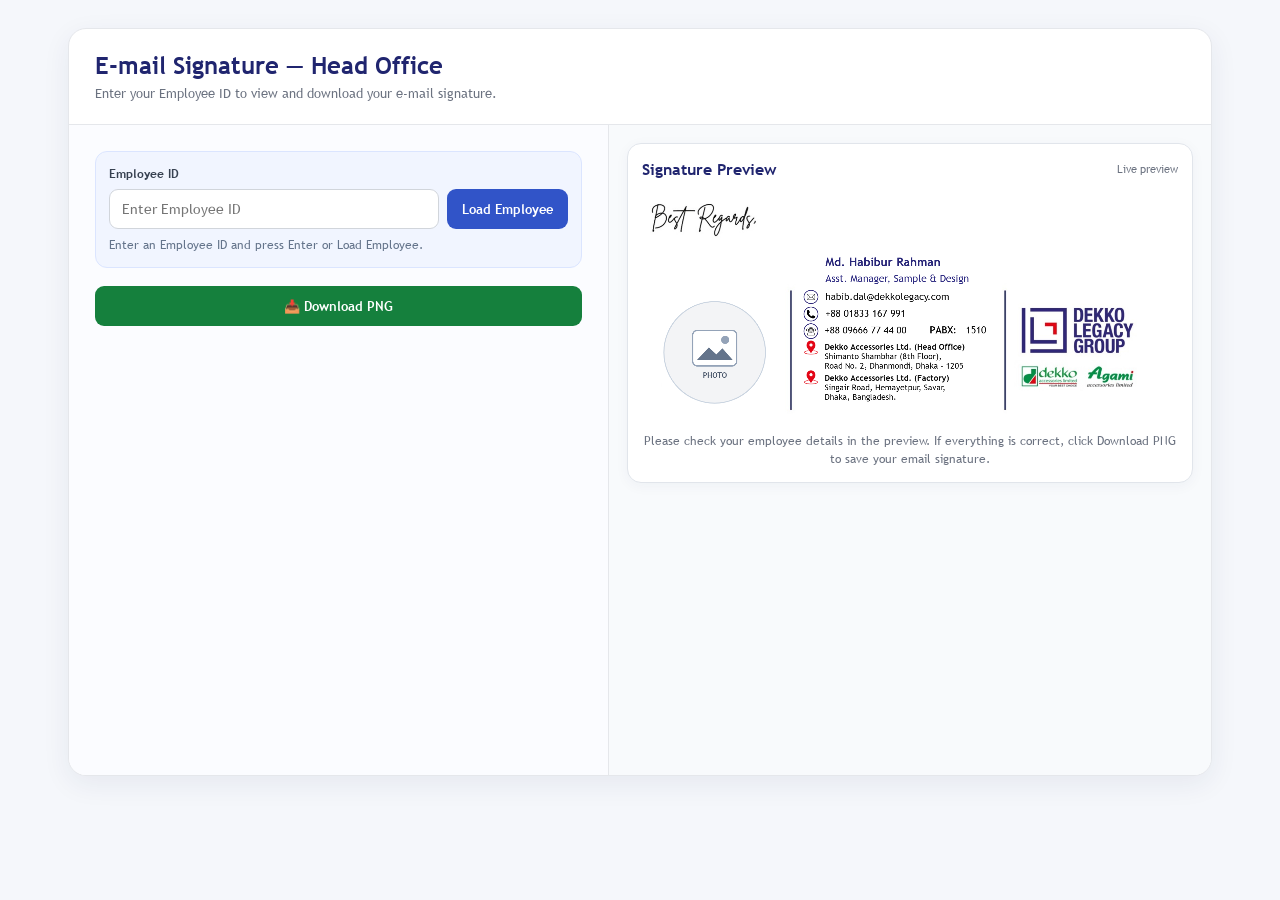
<file: docs/email-signature.html>
<!DOCTYPE html>
<html lang="en"><head><meta charset="UTF-8"><meta name="viewport" content="width=device-width,initial-scale=1">
<title>Email Signature Editor - Gmail</title>
<style>
@font-face{font-family:"Trebuchet MS";src:url("fonts/Trebuchet MS.ttf") format("truetype");font-weight:400;font-style:normal;font-display:swap}
@font-face{font-family:"Trebuchet MS";src:url("fonts/Trebuchet MS Bold.ttf") format("truetype");font-weight:700;font-style:normal;font-display:swap}
@font-face{font-family:"Trebuchet MS";src:url("fonts/Trebuchet MS Italic.ttf") format("truetype");font-weight:400;font-style:italic;font-display:swap}
@font-face{font-family:"Trebuchet MS";src:url("fonts/Trebuchet MS Bold Italic.ttf") format("truetype");font-weight:700;font-style:italic;font-display:swap}

*{box-sizing:border-box}body{margin:0;background:#f5f7fb;font-family:"Trebuchet MS",sans-serif;color:#1f2937}.wrap{max-width:1180px;margin:28px auto;padding:0 18px}.panel{background:#fff;border:1px solid #e5e7eb;border-radius:18px;box-shadow:0 8px 28px #17255412;overflow:hidden}.topbar{padding:22px 26px;border-bottom:1px solid #e5e7eb;display:flex;align-items:center;justify-content:space-between;gap:15px}.topbar h2{margin:0;font-size:24px;color:#20256f}.topbar .hint{margin:4px 0 0;color:#6b7280;font-size:13px;line-height:1.4}.dashboard{display:grid;grid-template-columns:540px 1fr;gap:0;min-height:650px}.editor{padding:26px;border-right:1px solid #e5e7eb;background:#fbfcff}.preview-area{padding:18px;background:#f8fafc}.section-title{font-size:15px;font-weight:700;color:#20256f;margin:0 0 14px}.grid{display:grid;grid-template-columns:1fr 1fr;gap:12px}.field{display:flex;flex-direction:column;gap:6px}.field.full{grid-column:1/-1}.field.full.address1-up{transform:translateY(-6px)}.field label{font-weight:700;font-size:12px;color:#374151}input[type=text],textarea{padding:10px 12px;border:1px solid #d1d5db;border-radius:9px;font-size:14px;width:100%;font-family:"Trebuchet MS",sans-serif;background:#fff;outline:none}input[type=text]:focus,textarea:focus{border-color:#3154c8;box-shadow:0 0 0 3px #3154c81a}.address-field textarea{min-height:62px;resize:vertical;line-height:1.35}input[type=file]{width:100%;font-size:12px;padding:8px;border:1px dashed #cbd5e1;border-radius:9px;background:#fff}.actions{display:grid;grid-template-columns:1fr 1fr;gap:9px;margin-top:18px}.actions button:first-child{grid-column:1/-1}.buttons{display:contents}button{border:0;border-radius:9px;padding:11px 15px;font-weight:700;font-size:13px;cursor:pointer;font-family:"Trebuchet MS",sans-serif}.primary{background:#3154c8;color:#fff}.green{background:#16803c;color:#fff}.gray{background:#e5e7eb;color:#1f2937}.cropbox{display:none;margin:15px 0;padding:14px;border:1px solid #dbe1ea;border-radius:12px;background:#fff}.cropstage{width:min(100%,360px);height:min(100%,360px);aspect-ratio:1/1;background:#eee;overflow:hidden;position:relative;touch-action:none;border-radius:50%}#cropCanvas{display:block;width:100%;height:100%}.cropcontrols{display:flex;gap:10px;align-items:center;flex-wrap:wrap;margin-top:10px}.cropcontrols label{font-size:12px}.preview-card{background:#fff;border:1px solid #e1e5eb;border-radius:14px;padding:14px;box-shadow:0 3px 14px #1725540b}.preview-head{display:flex;justify-content:space-between;align-items:center;margin-bottom:12px}.preview-head h3{margin:0;font-size:16px;color:#20256f}.preview-head span{font-size:11px;color:#6b7280}.preview{margin:0;background:#fff;border:0;padding:8px;overflow:auto;border-radius:10px}#signature{display:block;max-width:100%;height:auto}.note{font-size:12px;color:#6b7280;line-height:1.5;margin-top:10px}.photo-icon{font-family:"Apple Color Emoji","Segoe UI Emoji","Noto Color Emoji",sans-serif;font-size:13px}.mini-label{font-size:11px;color:#6b7280;margin-top:4px}.employee-lookup{display:grid;grid-template-columns:1fr auto;gap:8px;align-items:end;margin-bottom:18px;padding:13px;background:#f1f5ff;border:1px solid #dbe5ff;border-radius:12px}.employee-lookup .field{min-width:0}.employee-lookup button{white-space:nowrap;min-height:38px}.lookup-status{grid-column:1/-1;margin:0;font-size:12px;line-height:1.4;color:#64748b;min-height:16px}.lookup-status.error{color:#b91c1c}.lookup-status.success{color:#15803d}@media(max-width:560px){.employee-lookup{grid-template-columns:1fr}.employee-lookup button{width:100%}}@media(max-width:850px){.dashboard{grid-template-columns:1fr}.editor{border-right:0;border-bottom:1px solid #e5e7eb}.topbar{align-items:flex-start;flex-direction:column}}@media(max-width:560px){.grid{grid-template-columns:1fr}.field.full{grid-column:auto}.wrap{padding:0 8px}.editor,.preview-area{padding:16px}}

/* Public mode is read-only; editing controls appear only after Dekko admin verification. */
body:not(.admin-mode) .editor > .section-title,
body:not(.admin-mode) .editor > .grid,
body:not(.admin-mode) #cropbox,
body:not(.admin-mode) #update,
body:not(.admin-mode) #reset,
body:not(.admin-mode) #googleSignIn,
body:not(.admin-mode) #gmailSend,
body:not(.admin-mode) #outlookCompose,
body:not(.admin-mode) #gmailStatus {
  display: none !important;
}
body:not(.admin-mode) .actions {
  grid-template-columns: 1fr;
}
body:not(.admin-mode) .actions button:first-child {
  grid-column: auto;
}

/* Individual action button colors */
.actions #update { background:#2563eb; color:#fff; }
.actions #download { background:#15803d; color:#fff; }
.actions #reset { background:#ea580c; color:#fff; }
.actions #googleSignIn { background:#fff; color:#3c4043; border:1px solid #dadce0; }
.actions #gmailSend { background:#d93025; color:#fff; }
.actions #outlookCompose { background:#0078d4; color:#fff; }
.actions button { transition:filter .15s ease, transform .15s ease; }
.actions button:hover { filter:brightness(.93); }

</style></head><body><div class="wrap"><div class="panel">
<div class="topbar"><div><h2>Email Signature Editor</h2><div class="hint">Create and update your professional email signature from one dashboard.</div></div></div>
<div class="dashboard">
<section class="editor">
<div class="section-title">Signature Information</div>
<div class="employee-lookup">
  <div class="field"><label for="employeeId">Employee ID</label><input id="employeeId" type="text" placeholder="Enter Employee ID" autocomplete="off"></div>
  <button class="primary" id="loadEmployee" type="button">Load Employee</button>
  <p id="employeeLookupStatus" class="lookup-status" role="status" aria-live="polite">Enter an Employee ID and press Enter or Load Employee.</p>
</div>
<div class="grid">
<div class="field"><label>1. 👤 Name</label><input id="name" type="text"></div>
<div class="field"><label>2. 💼 Designation</label><input id="designation" type="text"></div>
<div class="field"><label>3. 🏢 Department</label><input id="department" type="text"></div>
<div class="field"><label>4. ✉️ Email</label><input id="email" type="text"></div>
<div class="field"><label>5. 📱 Phone No</label><input id="phone" type="text"></div>
<div class="field"><label>6. ☎️ Telephone No</label><input id="telephone" type="text"></div>
<div class="field"><label>7. ☎️ PABX</label><input id="pabx" type="text"></div>
<div class="field full address1-up"><label>8. 📍 Address 1</label><textarea id="address1"></textarea></div>
<div class="field full"><label>9. 📍 Address 2</label><textarea id="address2"></textarea></div>
<div class="field full"><label><span class="photo-icon">🖼️</span> Photo</label><input id="photoFile" type="file" accept="image/*"><div class="mini-label">Upload a new photo and crop it before applying.</div></div>
</div>
<div id="cropbox" class="cropbox"><b>Photo Crop</b><p class="note">Drag the photo to adjust its position and use Zoom to adjust the crop.</p><div class="cropstage"><canvas id="cropCanvas" width="420" height="420"></canvas></div><div class="cropcontrols"><label>Zoom <input id="zoom" type="range" min="0.05" max="3" step=".01" value="1"></label><button class="primary" id="applyCrop">Apply Crop</button><button class="gray" id="cancelCrop">Cancel</button></div></div>
<div class="actions"><button class="primary" id="update">🔄 Update Signature</button><button class="green" id="download">📥 Download PNG</button><button class="gray" id="reset">↩️ Reset</button><button class="primary" id="googleSignIn">🔐 Sign in with Google</button><button class="green" id="gmailSend">✉️ Send via Gmail</button><button class="primary" id="outlookCompose">📧 Open Outlook Compose</button></div><div id="gmailStatus" class="note" style="margin-top:10px">Gmail: Not signed in</div>
</section>
<section class="preview-area"><div class="preview-card"><div class="preview-head"><h3>Signature Preview</h3><span>Live preview</span></div><div class="preview"><canvas id="signature"></canvas></div><div class="note" style="text-align:center">Please check your employee details in the preview. If everything is correct, click Download PNG to save your email signature.</div></div></section>
</div></div></div>
<script src="https://accounts.google.com/gsi/client" async defer></script>
<script>
const GOOGLE_CLIENT_ID = "208293006776-vt6cmnbibo1k1j8a374vg2cvck32oshs.apps.googleusercontent.com";
const GMAIL_SCOPE = "https://www.googleapis.com/auth/gmail.send";
let gmailToken = null;
let gmailTokenClient = null;

function setGmailStatus(msg, ok=false){
  const el=document.getElementById('gmailStatus');
  if(el){ el.textContent='Gmail: '+msg; el.style.color=ok?'#16803c':'#6b7280'; }
}

function initGoogleAuth(){
  if(!window.google || !google.accounts || !google.accounts.oauth2) return false;
  gmailTokenClient=google.accounts.oauth2.initTokenClient({
    client_id:GOOGLE_CLIENT_ID,
    scope:GMAIL_SCOPE,
    callback:(response)=>{
      if(response && response.access_token){
        gmailToken=response.access_token;
        setGmailStatus('Signed in and authorized to send email.', true);
      }else if(response && response.error){
        setGmailStatus('Authorization failed: '+response.error);
      }
    }
  });
  return true;
}

window.addEventListener('load',()=>{
  let tries=0;
  const timer=setInterval(()=>{
    tries++;
    if(initGoogleAuth() || tries>40) clearInterval(timer);
  },250);
});

async function ensureGmailAuth(){
  if(!gmailTokenClient && !initGoogleAuth()) throw new Error('Google sign-in is still loading. Please wait a moment and try again.');
  if(gmailToken) return gmailToken;
  return await new Promise((resolve,reject)=>{
    const old=gmailTokenClient.callback;
    gmailTokenClient.callback=(response)=>{
      gmailTokenClient.callback=old;
      if(response && response.access_token){ gmailToken=response.access_token; setGmailStatus('Signed in and authorized to send email.',true); resolve(gmailToken); }
      else reject(new Error(response?.error_description || response?.error || 'Google authorization was cancelled.'));
    };
    gmailTokenClient.requestAccessToken({prompt:'consent'});
  });
}

function b64urlFromBytes(bytes){
  let binary='';
  const step=0x8000;
  for(let i=0;i<bytes.length;i+=step) binary+=String.fromCharCode(...bytes.subarray(i,Math.min(i+step,bytes.length)));
  return btoa(binary).replace(/\+/g,'-').replace(/\//g,'_').replace(/=+$/,'');
}
function b64urlFromText(text){ return b64urlFromBytes(new TextEncoder().encode(text)); }

function buildGmailRaw(to, subject, html, imageDataUrl){
  const boundary='sig_'+Date.now().toString(36)+'_'+Math.random().toString(36).slice(2);
  const imageB64=imageDataUrl.split(',')[1] || '';
  const crlf='\r\n';
  const mime=[
    'MIME-Version: 1.0',
    'To: '+to,
    'Subject: '+subject,
    'Content-Type: multipart/related; boundary="'+boundary+'"',
    '',
    '--'+boundary,
    'Content-Type: text/html; charset="UTF-8"',
    'Content-Transfer-Encoding: 8bit',
    '',
    html,
    '',
    '--'+boundary,
    'Content-Type: image/png; name="Email_Signature.png"',
    'Content-Transfer-Encoding: base64',
    'Content-ID: <signature-image>',
    'Content-Disposition: inline; filename="Email_Signature.png"',
    '',
    imageB64,
    '',
    '--'+boundary+'--',
    ''
  ].join(crlf);
  return b64urlFromText(mime);
}

async function sendViaGmail(){
  const to=prompt('Recipient email address:','');
  if(!to) return;
  const subject=prompt('Email subject:','Email Signature');
  if(subject===null) return;
  const sendBtn=document.getElementById('gmailSend');
  try{
    sendBtn.disabled=true;
    sendBtn.textContent='Sending...';
    const token=await ensureGmailAuth();
    await Promise.all(Object.values(ICON_READY));
    draw();
    const imageDataUrl=sig.toDataURL('image/png');
    const html='<div style="font-family:"Trebuchet MS",sans-serif;font-size:14px">Hello,<br><br>Please find my email signature below.<br><br><img src="cid:signature-image" style="display:block;width:100%;max-width:'+sig.width+'px;height:auto" alt="Email Signature"></div>';
    const raw=buildGmailRaw(to,subject,html,imageDataUrl);
    const res=await fetch('https://gmail.googleapis.com/gmail/v1/users/me/messages/send',{
      method:'POST',
      headers:{'Authorization':'Bearer '+token,'Content-Type':'application/json'},
      body:JSON.stringify({raw})
    });
    if(!res.ok){
      const errText=await res.text();
      if(res.status===401){ gmailToken=null; setGmailStatus('Authorization expired. Click Sign in with Google again.'); }
      throw new Error('Gmail API '+res.status+': '+errText);
    }
    setGmailStatus('Email sent successfully.',true);
    alert('Email sent successfully via Gmail.');
  }catch(err){
    console.error(err);
    alert('Gmail send failed.\n\n'+err.message);
    if(!gmailToken) setGmailStatus('Not signed in.');
  }finally{
    sendBtn.disabled=false;
    sendBtn.textContent='✉️ Send via Gmail';
  }
}

document.addEventListener('DOMContentLoaded',()=>{
  document.getElementById('googleSignIn')?.addEventListener('click',async()=>{
    try{ await ensureGmailAuth(); alert('Google sign-in/authorization successful.'); }
    catch(err){ alert('Google sign-in failed.\n\n'+err.message); }
  });
  document.getElementById('gmailSend')?.addEventListener('click',sendViaGmail);
});

const SOURCE="[data-uri]";
const base=new Image(), sig=document.getElementById('signature'), sctx=sig.getContext('2d');
base.onload=async()=>{sig.width=base.naturalWidth;sig.height=base.naturalHeight;await Promise.all([document.fonts.load("400 16px Trebuchet MS"),document.fonts.load("700 16px Trebuchet MS"),...Object.values(ICON_READY)]);draw();};base.src=SOURCE;
let photoCrop=null, cropImage=null, scale=1, ox=0, oy=0, dragging=false, lastX=0,lastY=0;
const cc=document.getElementById('cropCanvas'), cctx=cc.getContext('2d');
const $=id=>document.getElementById(id), value=id=>$(id).value.trim();

// Format Bangladesh mobile numbers as: +88 01833 167 991.
function formatBangladeshMobile(raw) {
  let digits = String(raw || '').replace(/\D/g, '');
  // Accept numbers entered with the international +880 prefix as well.
  if (digits.startsWith('88') && digits.length === 13) digits = digits.slice(2);
  if (digits.length === 11 && digits.startsWith('01')) {
    return `+88 ${digits.slice(0, 5)} ${digits.slice(5, 8)} ${digits.slice(8)}`;
  }
  return String(raw || '').trim();
}

$('phone').addEventListener('blur', () => {
  $('phone').value = formatBangladeshMobile($('phone').value);
});

const DEFAULTS={
 name:'Md. Habibur Rahman',
 designation:'Asst. Manager',
 department:'Sample & Design',
 email:'habib.dal@dekkolegacy.com',
 phone:'+88 01833 167 991',
 telephone:'+88 09666 77 44 00',
 pabx:'1510',
 address1:'Dekko Accessories Ltd. (Head Office)\nShimanto Shambhar (8th Floor),\nRoad No. 2, Dhanmondi, Dhaka - 1205',
 address2:'Dekko Accessories Ltd. (Factory)\nSingair Road, Hemayetpur, Savar,\nDhaka, Bangladesh.'
};
function loadDefaults(){Object.entries(DEFAULTS).forEach(([id,v])=>$(id).value=v);}
loadDefaults();

// Dekko Employee Info V2 public read configuration.
// This is the same publishable browser key used by the existing project.
const DEKKO_SUPABASE_URL = 'https://' + 'jnkpswbieqoprvvkhxvu' + '.supabase.co';
const DEKKO_SUPABASE_KEY = 'sb_publishable_q0cxNXSQ7iFRmCOqonhWOw_Xnt0FEnP';
const SIGNATURE_DIVISION = new URLSearchParams(window.location.search).get('division') === 'factory'
  ? 'factory'
  : 'headoffice';
const SIGNATURE_EMPLOYEE_VIEW = SIGNATURE_DIVISION === 'factory'
  ? 'employee_directory_factory_public'
  : 'employee_directory_public';
const SIGNATURE_ADMIN_UID = 'f0fcbd2e-003e-4fc2-bc2e-51b13c5f0814';

async function verifyDekkoSignatureAdmin() {
  try {
    if (window.parent === window ||
        typeof window.parent.getDekkoSignatureAdminToken !== 'function') return false;

    const token = window.parent.getDekkoSignatureAdminToken();
    if (!token) return false;

    const response = await fetch(`${DEKKO_SUPABASE_URL}/auth/v1/user`, {
      headers: {
        apikey: DEKKO_SUPABASE_KEY,
        Authorization: `Bearer ${token}`
      }
    });
    if (!response.ok) return false;

    const user = await response.json();
    return user && user.id === SIGNATURE_ADMIN_UID;
  } catch (error) {
    console.warn('Signature admin verification failed:', error);
    return false;
  }
}

async function refreshSignatureAdminAccess() {
  const isAdmin = await verifyDekkoSignatureAdmin();
  document.body.classList.toggle('admin-mode', isAdmin);

  const heading = document.querySelector('.topbar h2');
  const hint = document.querySelector('.topbar .hint');
  const divisionName = SIGNATURE_DIVISION === 'factory' ? 'Factory' : 'Head Office';

  if (heading) heading.textContent = `E-mail Signature — ${divisionName}`;
  if (hint) {
    hint.textContent = isAdmin
      ? 'Admin mode: edit employee signature details and download the signature.'
      : 'Enter your Employee ID to view and download your e-mail signature.';
  }
  return isAdmin;
}

window.addEventListener('focus', refreshSignatureAdminAccess);


function setEmployeeLookupStatus(message, type='') {
  const el = $('employeeLookupStatus');
  if (!el) return;
  el.textContent = message;
  el.className = 'lookup-status' + (type ? ' ' + type : '');
}

function getDekkoPhotoUrl(employee) {
  const employeeNo = String(employee.employee_no || employee.emp_no || employee.employeeNo || '').trim();
  if (!employeeNo) return '';
  const storedPhotoPath = String(employee.photo_path || '').trim();
  const cloudinaryPrefix = 'https' + '://' + 'res.cloudinary.com/lnhd3otv/image/upload/';
  return storedPhotoPath.startsWith(cloudinaryPrefix)
    ? storedPhotoPath
    : cloudinaryPrefix + encodeURIComponent(employeeNo) + '.jpg';
}

async function loadDekkoPhoto(employee) {
  const photoUrl = getDekkoPhotoUrl(employee);
  if (!photoUrl) {
    photoCrop = null;
    draw();
    return 'No photo path or Employee ID was found; the signature will show the photo placeholder.';
  }

  const cacheBustedPhotoUrl = new URL(photoUrl);
  cacheBustedPhotoUrl.searchParams.set('v', Date.now().toString());

  const image = new Image();
  image.crossOrigin = 'anonymous';
  await new Promise((resolve, reject) => {
    image.onload = resolve;
    image.onerror = () => reject(new Error('Employee photo could not be loaded from the Dekko photo source.'));
    image.src = cacheBustedPhotoUrl.toString();
  });

  // Match the All Employees photo style: object-fit: cover.
  const crop = document.createElement('canvas');
  crop.width = 420;
  crop.height = 420;
  const ctx = crop.getContext('2d');
  const side = Math.min(image.naturalWidth, image.naturalHeight);
  const sx = (image.naturalWidth - side) / 2;
  const sy = (image.naturalHeight - side) / 2;
  ctx.drawImage(image, sx, sy, side, side, 0, 0, 420, 420);
  // toDataURL also verifies that the remote image permits safe canvas export.
  const dataUrl = crop.toDataURL('image/png');
  photoCrop = new Image();
  await new Promise((resolve, reject) => {
    photoCrop.onload = resolve;
    photoCrop.onerror = () => reject(new Error('Employee photo could not be prepared for the signature.'));
    photoCrop.src = dataUrl;
  });
  draw();
  return 'Employee photo loaded from the Dekko photo source.';
}

async function findDekkoEmployee(employeeNo) {
  const url = `${DEKKO_SUPABASE_URL}/rest/v1/${SIGNATURE_EMPLOYEE_VIEW}?select=*&employee_no=eq.${encodeURIComponent(employeeNo)}&limit=1`;
  const response = await fetch(url, {
    headers: {
      apikey: DEKKO_SUPABASE_KEY,
      Authorization: `Bearer ${DEKKO_SUPABASE_KEY}`
    }
  });
  if (!response.ok) {
    const detail = await response.text().catch(() => '');
    throw new Error(`Supabase lookup failed (${response.status})${detail ? ': ' + detail.slice(0, 180) : ''}`);
  }
  const rows = await response.json();
  return Array.isArray(rows) && rows.length ? rows[0] : null;
}

async function loadEmployeeById() {
  const employeeNo = $('employeeId').value.trim();
  if (!employeeNo) {
    setEmployeeLookupStatus('Please enter an Employee ID.', 'error');
    $('employeeId').focus();
    return;
  }

  const button = $('loadEmployee');
  button.disabled = true;
  button.textContent = 'Loading...';
  setEmployeeLookupStatus('Searching Dekko employee records...');
  try {
    const employee = await findDekkoEmployee(employeeNo);
    if (!employee) {
      setEmployeeLookupStatus(`No employee found for ID: ${employeeNo}`, 'error');
      return;
    }

    $('name').value = employee.employee_name || '';
    $('designation').value = employee.designation || '';
    $('department').value = employee.department || '';
    $('email').value = employee.email_official || '';
    $('phone').value = formatBangladeshMobile(employee.personal_no || employee.phone_official || '');
    $('pabx').value = employee.pabx_number || '';
    // The shared office telephone and both company addresses remain editable defaults.

    $('photoFile').value = '';
    cropImage = null;
    $('cropbox').style.display = 'none';
    try {
      const photoMessage = await loadDekkoPhoto(employee);
      setEmployeeLookupStatus(`Loaded ${employee.employee_name || employeeNo}. ${photoMessage}`, 'success');
    } catch (photoError) {
      photoCrop = null;
      draw();
      setEmployeeLookupStatus(`Employee information loaded, but photo failed: ${photoError.message} You can upload and crop a photo manually.`, 'error');
    }
    await Promise.all(Object.values(ICON_READY));
    draw();
  } catch (error) {
    console.error('Employee lookup error:', error);
    setEmployeeLookupStatus(error.message || 'Could not load employee information.', 'error');
  } finally {
    button.disabled = false;
    button.textContent = 'Load Employee';
  }
}

$('loadEmployee').addEventListener('click', loadEmployeeById);
$('employeeId').addEventListener('keydown', event => {
  if (event.key === 'Enter') {
    event.preventDefault();
    loadEmployeeById();
  }
});

function fit(text,font,maxWidth,weight='400'){sctx.font=weight+' '+font+'px "Trebuchet MS"';let size=font;while(sctx.measureText(text).width>maxWidth&&size>10){size-=1;sctx.font=weight+' '+size+'px "Trebuchet MS"';}return size;}
function write(text,x,y,maxWidth,font,color='#111',weight='400'){
 text=String(text||'');sctx.save();sctx.beginPath();sctx.rect(x,y-font-7,maxWidth,font+16);sctx.clip();
 let size=fit(text,font,maxWidth,weight);sctx.font=weight+' '+size+'px "Trebuchet MS"';sctx.fillStyle=color;sctx.textBaseline='alphabetic';sctx.fillText(text,x,y);sctx.restore();
}
const ICONS={
 email:'[data-uri]',
 mobile:'[data-uri]',
 phone:'[data-uri]',
 location:'[data-uri]'
};
const ICON_IMAGES={};
const ICON_READY={};
Object.keys(ICONS).forEach(type=>{
 const img=new Image();
 ICON_IMAGES[type]=img;
 ICON_READY[type]=new Promise(resolve=>{
   img.onload=resolve;
   img.onerror=resolve;
 });
 img.src=ICONS[type];
});
function drawIcon(x,y,type){
 const img=ICON_IMAGES[type]||ICON_IMAGES.email;
 if(img && img.complete && img.naturalWidth){
   sctx.drawImage(img,x-24,y-24,48,48);
 }
}

function draw(){
 if(!base.complete||!base.naturalWidth)return;
 sctx.clearRect(0,0,sig.width,sig.height);
sctx.drawImage(base,0,0);
// Shift the complete right-side group 40px left from v14:
// editable text/contact + logo-side separator + all three logos.
// The original source group is copied from x=1090 to x=1040 (50px total from source),
// because v14 had already moved this group 10px left.
// Clear the editable text area first, then clear the old logo area, then redraw the group.
 sctx.fillStyle='#fff';
 sctx.fillRect(430,135,610,sig.height-135);
 sctx.fillRect(1040,0,sig.width-1040,sig.height);
 sctx.drawImage(base,1090,0,sig.width-1090,sig.height,1040,0,sig.width-1090,sig.height);

 // Remove the complete old photo and keep one demo photo until the user uploads a new one.
 sctx.save();sctx.fillStyle='#fff';sctx.fillRect(35,265,325,390);sctx.restore();
 if(photoCrop){
   // Draw the complete photo inside a circular white frame without a square background.
   sctx.save();
   sctx.beginPath();
   sctx.arc(191,450,150,0,Math.PI*2);
   sctx.fillStyle='#fff';
   sctx.fill();
   sctx.clip();
   sctx.drawImage(photoCrop,41,300,300,300);
   sctx.restore();

 } else {
   // Photo placeholder icon in the Signature Preview.
   sctx.save();
   sctx.beginPath();
   sctx.arc(191,450,150,0,Math.PI*2);
   sctx.fillStyle='#f3f4f6';
   sctx.fill();
   sctx.strokeStyle='#cbd5e1';
   sctx.lineWidth=3;
   sctx.stroke();
   sctx.beginPath();
   sctx.roundRect(126,385,130,105,14);
   sctx.fillStyle='#fff';
   sctx.fill();
   sctx.strokeStyle='#94a3b8';
   sctx.lineWidth=4;
   sctx.stroke();
   // sun
   sctx.beginPath();sctx.arc(222,413,12,0,Math.PI*2);sctx.fillStyle='#94a3b8';sctx.fill();
   // mountains
   sctx.beginPath();
   sctx.moveTo(139,472);sctx.lineTo(174,435);sctx.lineTo(196,456);sctx.lineTo(214,438);sctx.lineTo(244,472);sctx.closePath();
   sctx.fillStyle='#64748b';sctx.fill();
   sctx.fillStyle='#475569';
   sctx.font='700 22px "Trebuchet MS"';
   sctx.textAlign='center';
   sctx.fillText('PHOTO',191,525);
   sctx.restore();
 }

 // Editable information.
 write(value('name'),518,195,530,35,'#292779','700');
 const dept=value('department').trim();
 const isManagement=/^manag(?:e)?ment$/i.test(dept);
 const role=[value('designation'),isManagement?'':dept].filter(Boolean).join(', ');
 write(role,518,242,530,30,'#302d83');

 // Colored circular contact icons: Email / Mobile / Phone / Location.
 drawIcon(475,286,'email');
 drawIcon(475,336,'mobile');
 drawIcon(475,386,'phone');
 drawIcon(475,436,'location');
 drawIcon(475,524,'location');

 write(value('email'),518,295,530,29);
 write(value('phone'),518,345,530,29);

 // Office phone + PABX. Only PABX is bold; its number is regular.
 write(value('telephone'),516,394,300,28);
 sctx.font='700 29px "Trebuchet MS"';sctx.fillStyle='#111';sctx.fillText('PABX:',826,394);
 sctx.font='400 29px "Trebuchet MS"';sctx.fillText('  '+value('pabx'),915,394);

 // Two editable addresses. Each line remains editable from the dashboard.
 function writeAddress(text,x,y,maxWidth,font,color='#111',lineGap=26){
   String(text||'').split(/\n/).filter(Boolean).slice(0,3).forEach((line,i)=>{
     write(line,x,y+i*lineGap,maxWidth,font,color,i===0?'700':'400');
   });
 }
 writeAddress(value('address1'),516,442,540,24,'#111',28);
 writeAddress(value('address2'),516,534,540,24,'#111',28);

 // Best Regards remains part of the original embedded signature artwork (image), so its appearance is font-independent.

 // Keep the original separator from the source image. It already sits
 // immediately before the three logos and is intentionally not redrawn.
}

function renderCrop(){
 if(!cropImage)return;
 cctx.clearRect(0,0,420,420);
 cctx.save();
 cctx.beginPath();
 cctx.arc(210,210,210,0,Math.PI*2);
 cctx.fillStyle='#fff';
 cctx.fill();
 cctx.clip();
 const w=cropImage.width*scale,h=cropImage.height*scale;
 cctx.drawImage(cropImage,ox,oy,w,h);
 cctx.restore();
}
$('photoFile').addEventListener('change',e=>{
 const f=e.target.files[0];if(!f)return;
 const url=URL.createObjectURL(f),im=new Image();
 im.onload=()=>{
   cropImage=im;
   // Fit the complete uploaded photo inside the square crop preview.
   const fitScale=420/Math.min(im.width,im.height);
   scale=fitScale;
   $('zoom').min=0.05;
   $('zoom').max=Math.max(3,fitScale*3);
   $('zoom').value=scale;
   ox=(420-im.width*scale)/2;
   oy=(420-im.height*scale)/2;
   $('cropbox').style.display='block';
   renderCrop();
   URL.revokeObjectURL(url);
 };
 im.src=url;
});
$('zoom').addEventListener('input',()=>{
 if(!cropImage)return;
 const old=scale;
 scale=Number($('zoom').value);
 const cx=210,cy=210;
 ox=cx-(cx-ox)*scale/old;
 oy=cy-(cy-oy)*scale/old;
 renderCrop();
});
cc.addEventListener('pointerdown',e=>{dragging=true;lastX=e.offsetX;lastY=e.offsetY;cc.setPointerCapture(e.pointerId);});
cc.addEventListener('pointermove',e=>{if(!dragging)return;ox+=e.offsetX-lastX;oy+=e.offsetY-lastY;lastX=e.offsetX;lastY=e.offsetY;renderCrop();});
cc.addEventListener('pointerup',()=>dragging=false);cc.addEventListener('pointercancel',()=>dragging=false);
$('applyCrop').onclick=()=>{
 if(!cropImage)return;
 // Save exactly the 420x420 crop canvas. This keeps Apply Crop visually identical.
 const tmp=document.createElement('canvas');tmp.width=420;tmp.height=420;
 const t=tmp.getContext('2d');
 t.clearRect(0,0,420,420);
 t.save();
 t.beginPath();
 t.arc(210,210,210,0,Math.PI*2);
 t.clip();
 t.drawImage(cropImage,ox,oy,cropImage.width*scale,cropImage.height*scale);
 t.restore();
 photoCrop=new Image();
 photoCrop.onload=()=>draw();
 photoCrop.src=tmp.toDataURL('image/png');
 $('cropbox').style.display='none';
};
$('cancelCrop').onclick=()=>{$('cropbox').style.display='none';$('photoFile').value='';cropImage=null;$('zoom').min=.25;$('zoom').max=3;$('zoom').value=1;};
$('update').onclick=draw;
// Add PNG physical-resolution metadata so image viewers show 125mm x 50mm
// while keeping a very high-resolution 4000 x 1600 pixel image.
function addPngDpi(dataUrl, pixelsPerMeter){
 const b64=dataUrl.split(',')[1];
 const bin=atob(b64);
 const src=new Uint8Array(bin.length);
 for(let i=0;i<bin.length;i++) src[i]=bin.charCodeAt(i);
 const dv=new DataView(src.buffer);
 const ihdrLen=dv.getUint32(8);
 const insertAt=8+4+4+ihdrLen+4; // after IHDR chunk
 const type=new TextEncoder().encode('pHYs');
 const data=new Uint8Array(9);
 const d=new DataView(data.buffer);
 d.setUint32(0,pixelsPerMeter);
 d.setUint32(4,pixelsPerMeter);
 data[8]=1; // metres
 const chunk=new Uint8Array(4+4+9+4);
 const cd=new DataView(chunk.buffer);
 cd.setUint32(0,9);
 chunk.set(type,4);
 chunk.set(data,8);
 function crc32(bytes){
   let c=0xffffffff;
   for(let i=0;i<bytes.length;i++){
     c^=bytes[i];
     for(let k=0;k<8;k++) c=(c>>>1)^((c&1)?0xedb88320:0);
   }
   return (c^0xffffffff)>>>0;
 }
 const crcInput=new Uint8Array(13);
 crcInput.set(type,0); crcInput.set(data,4);
 cd.setUint32(17,crc32(crcInput));
 const out=new Uint8Array(src.length+chunk.length);
 out.set(src.slice(0,insertAt),0);
 out.set(chunk,insertAt);
 out.set(src.slice(insertAt),insertAt+chunk.length);
 let outBin='';
 const step=0x8000;
 for(let i=0;i<out.length;i+=step) outBin+=String.fromCharCode(...out.subarray(i,Math.min(i+step,out.length)));
 return 'data:image/png;base64,'+btoa(outBin);
}
$('download').onclick=async()=>{
 await Promise.all(Object.values(ICON_READY));
 draw();
 requestAnimationFrame(()=>{
   // 4000 x 1600 px with 32000 pixels/metre = exactly 125mm x 50mm.
   // This keeps the 2.5:1 ratio while giving a very high-resolution export.
   const outW=4000, outH=1600;
   const out=document.createElement('canvas');
   out.width=outW; out.height=outH;
   const octx=out.getContext('2d');
   octx.imageSmoothingEnabled=true;
   octx.imageSmoothingQuality='high';
   octx.drawImage(sig,0,0,outW,outH);
   const png=addPngDpi(out.toDataURL('image/png'),32000);

   // Use native Android storage when running inside the Dekko Android app.
   if (window.AndroidSignaturePng &&
       typeof window.AndroidSignaturePng.saveSignaturePng === 'function') {
     const saved = window.AndroidSignaturePng.saveSignaturePng(png.split(',')[1]);
     if (!saved) alert('PNG could not be saved. Please try again.');
     return;
   }

   // Keep normal browser download for desktop and mobile browsers.
   const a=document.createElement('a');
   a.download='Email_Signature.png';
   a.href=png;
   a.click();
 });
};
$('reset').onclick=()=>{loadDefaults();$('employeeId').value='';setEmployeeLookupStatus('Enter an Employee ID and press Enter or Load Employee.');photoCrop=null;cropImage=null;$('photoFile').value='';$('cropbox').style.display='none';$('zoom').min=.25;$('zoom').max=3;$('zoom').value=1;draw();};
$('outlookCompose').onclick=()=>{
 const to=prompt('Recipient email address:','');
 if(!to) return;
 const subject=encodeURIComponent('Email Signature');
 const body=encodeURIComponent('Hello,\n\nPlease find my email signature below.\n\n'+value('name')+'\n'+value('designation')+'\n'+value('department')+'\n'+value('email')+'\n'+value('phone')+'\n'+value('telephone')+'\n'+value('pabx')+'\n'+value('address1').replace(/\n/g,'\n')+'\n'+value('address2').replace(/\n/g,'\n'));
 const url='https://outlook.office.com/mail/deeplink/compose?to='+encodeURIComponent(to)+'&subject='+subject+'&body='+body;
 window.open(url,'_blank','noopener');
};
refreshSignatureAdminAccess();
</script></body></html>
</file>
